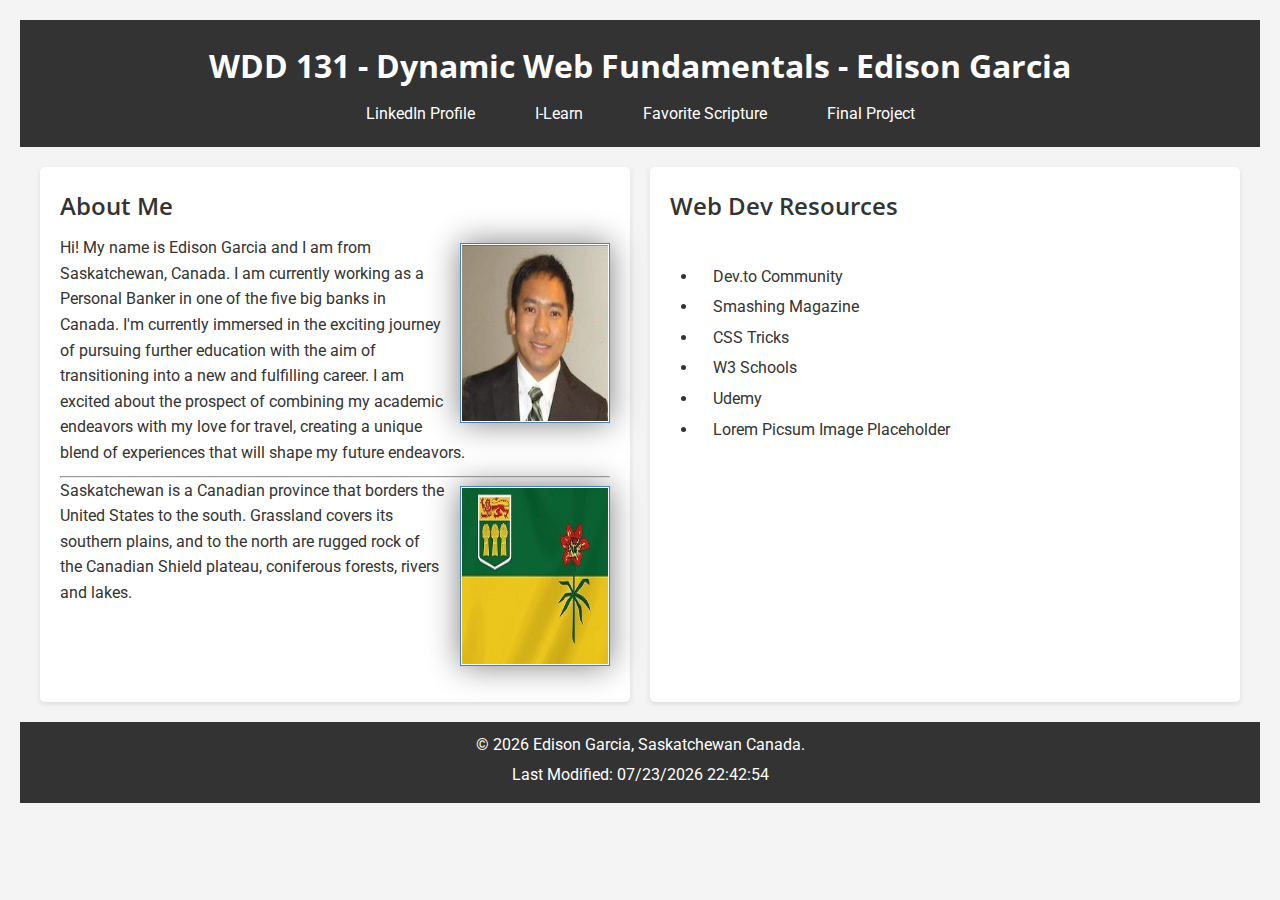
<file: index.html>
<!DOCTYPE html>
<html lang="en">

<head>
    <meta charset="UTF-8">
    <meta name="viewport" content="width=device-width, initial-scale=1.0">
    <title>WDD 131 - Dynamic Web Fundamentals - Edison Garcia</title>
    <meta name="description"
        content="Edison Garcia, WDD 131 - Dynamic Web Fundamentals: The purpose of the page is to introduced myself and the province where I lived, and also to show how creative I am on making a website.">
    <meta name="author" content="Edison Garcia" />
    <link rel="preconnect" href="https://fonts.googleapis.com">
    <link rel="preconnect" href="https://fonts.gstatic.com" crossorigin>
    <link href="https://fonts.googleapis.com/css2?family=Roboto:wght@400;700&family=Open+Sans:wght@400;600&display=swap"
        rel="stylesheet">
    <link rel="stylesheet" href="styles/base.css">
    <link rel="stylesheet"
        href="https://fonts.googleapis.com/css2?family=Roboto:wght@400;700&family=Open+Sans:wght@400;600&display=swap">
    <script src="scripts/getdates.js" defer></script>
</head>

<body>
    <header>
        <h1>WDD 131 - Dynamic Web Fundamentals - Edison Garcia</h1>
        <nav>
            <ul>
                <li><a href="https://www.linkedin.com/in/edison-garcia-b80703" target="_blank">LinkedIn Profile</a></li>
                <li><a href="https://byui.instructure.com/" target="_blank">I-Learn</a></li>
                <li><a href="https://www.churchofjesuschrist.org/study/scriptures/bofm/1-ne/3?lang=eng&id=p7#p7"
                        target="_blank">Favorite Scripture</a></li>
                <li><a href="#" target="_blank">Final Project</a></li>
            </ul>
        </nav>
    </header>
    <main>
        <section class="card">
            <h2>About Me</h2>
            <img src="images/profile.jpg" alt="HTML Example Image">
            <p>Hi! My name is Edison Garcia and I am from Saskatchewan, Canada. I am currently working as a Personal Banker in one of the
            five big banks in Canada. I'm currently immersed in the exciting journey of pursuing further education with the aim of
            transitioning into a new and fulfilling career. I am excited about the prospect of combining my academic
            endeavors with my love for travel, creating a unique blend of experiences that will shape my future endeavors.</p>
            <hr>
            <img src="images/canada.jpg" alt="HTML Example Image">
            <p> Saskatchewan is a Canadian province that borders the United States to the south. Grassland covers its southern
                plains, and to the north are rugged rock of the Canadian Shield plateau, coniferous forests, rivers and lakes.</p>
        </section>
        <section class="card">
            <h2>Web Dev Resources</h2>
            <ul>
                <li><a href="https://dev.to" target="_blank">Dev.to Community</a></li>
                <li><a href="https://www.smashingmagazine.com" target="_blank">Smashing Magazine</a></li>
                <li><a href="https://css-tricks.com" target="_blank">CSS Tricks</a></li>
                <li><a href="https://www.w3schools.com" target="_blank">W3 Schools</a></li>
                <li><a href="https://www.udemy.com" target="_blank">Udemy</a></li>
                <li><a href="https://picsum.photos" target="_blank">Lorem Picsum Image Placeholder</a></li>
            </ul>
        </section>
    </main>
    <footer>
        <p>&copy; <span id="currentyear"></span> Edison Garcia, Saskatchewan Canada.</p>
        <p id="lastModified"></p>
    </footer>
    <script>
        document.getElementById('currentyear').textContent = new Date().getFullYear();
        document.getElementById('lastModified').textContent = 'Last Modified: ' + document.lastModified;
    </script>
</body>

</html>
</file>
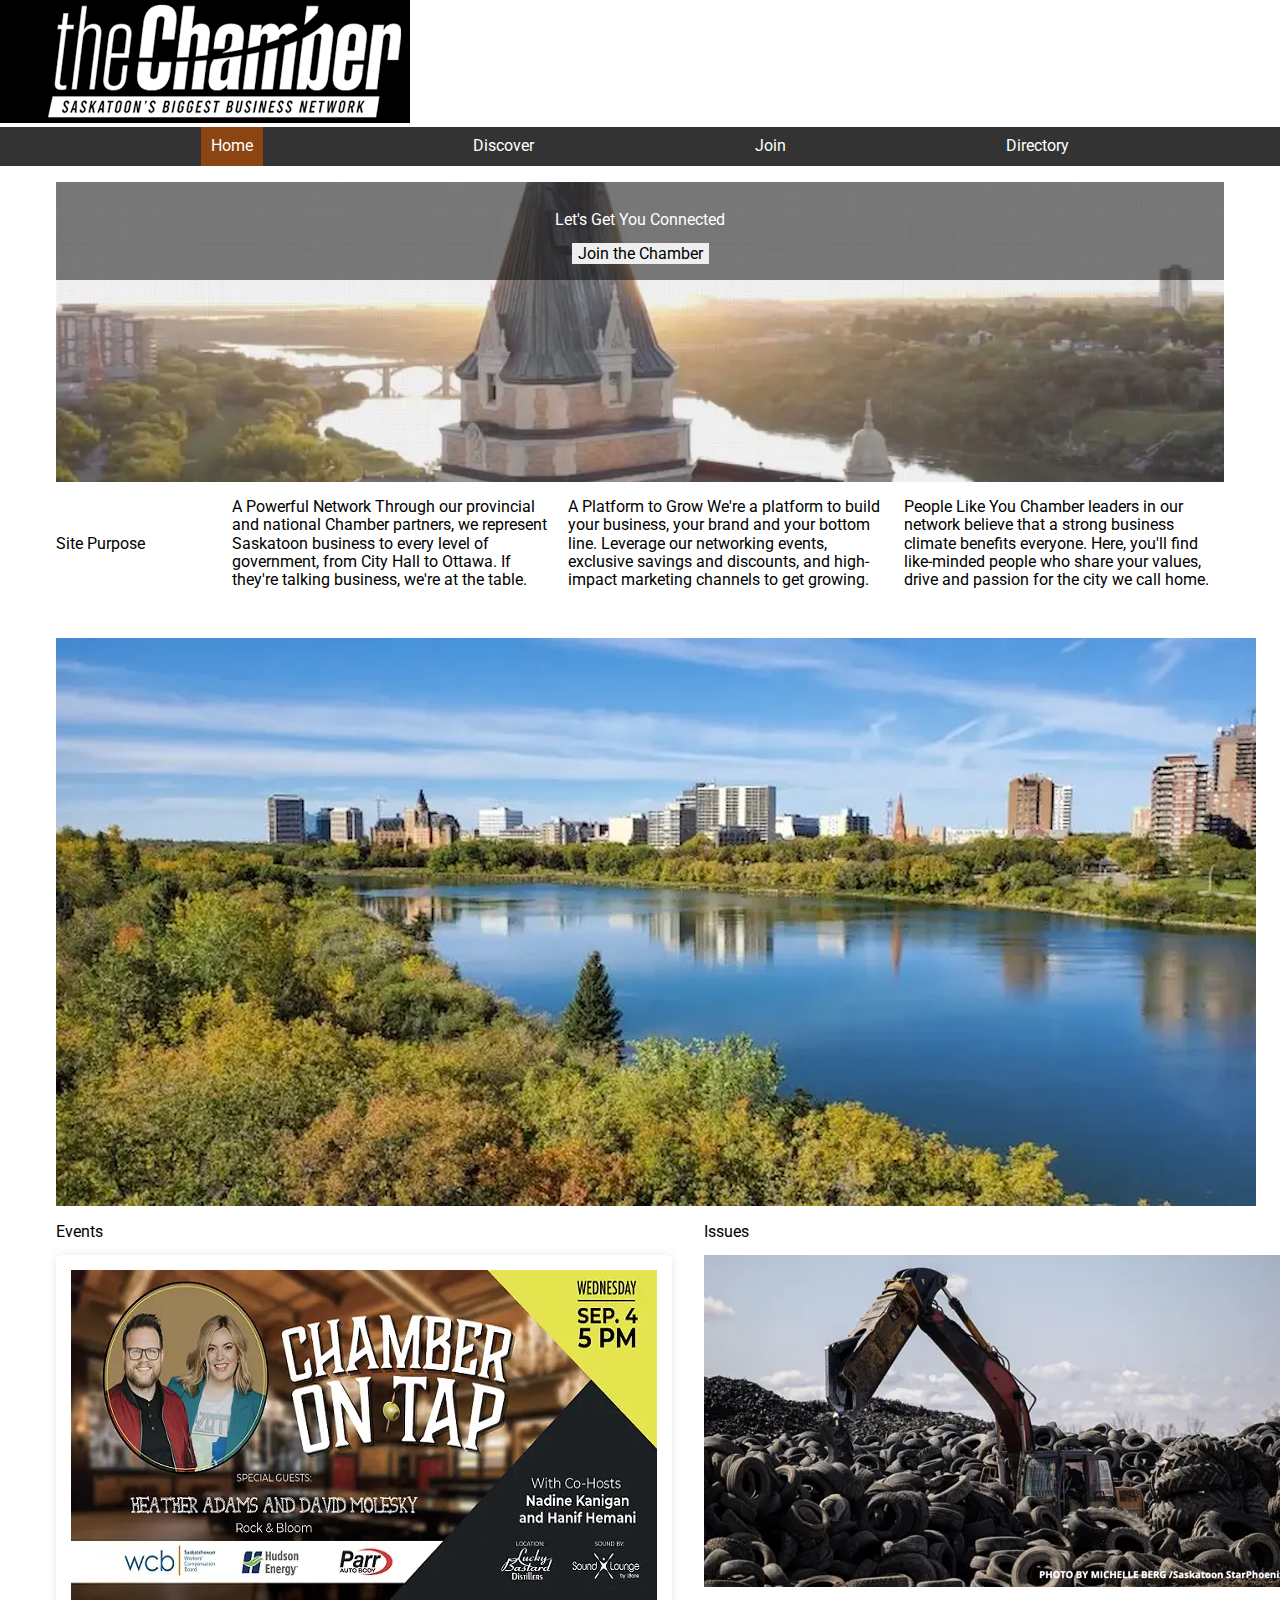
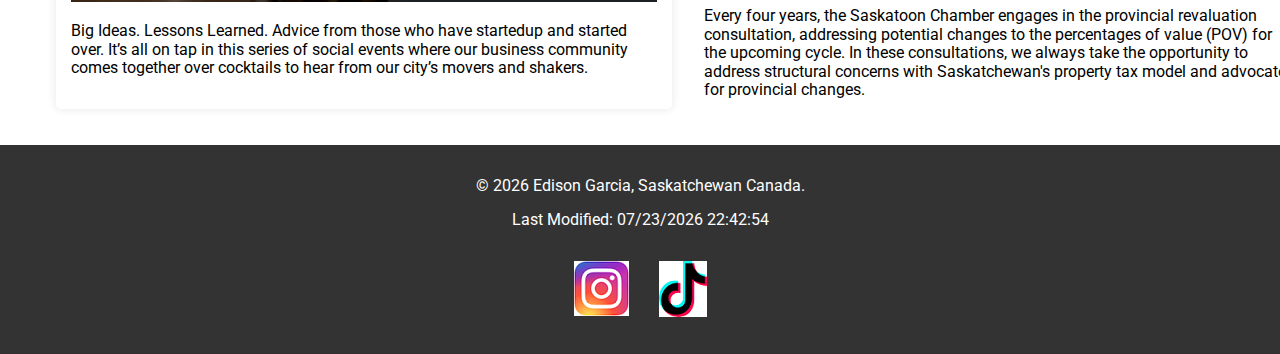
<file: chamber/index.html>
<!DOCTYPE html>
<html lang="en">

<head>
    <meta charset="UTF-8">
    <meta name="viewport" content="width=device-width, initial-scale=1.0">
    <title>Chamber of Commerce</title>
    <meta name="description"
        content="Welcome to the Chamber of Commerce website. Join us to support and grow our local businesses.">
    <meta name="author" content="Edison Garcia">
    <link rel="icon" href="images/logo.png">
    <link rel="stylesheet" href="https://fonts.googleapis.com/css2?family=Roboto:wght@400;700&display=swap">
    <link rel="stylesheet" href="styles/large.css" media="(min-width: 769px)">
    <link rel="stylesheet" href="styles/base.css" >
    <link rel="stylesheet" href="styles/normalize.css">
    <meta property="og:title" content="Chamber of Commerce">
    <meta property="og:type" content="website">
    <meta property="og:image" content="https://github.com/chemcarl08/wdd230/blob/main/images/profile.jpg">
    <meta property="og:url" content="https://your-chamber-site.com">
    <script src="scripts/index.js" defer></script>
</head>
<body>
        <header>
            <img src="images/logo.png" alt="Logo">
            <nav>
                <button id="menuToggle" class="menu-toggle" aria-label="Toggle menu">≡</button>
                <ul id="menuLinks" class="menu-links">
                    <li><a href="#" class="active">Home</a></li>
                    <li><a href="discover.html">Discover</a></li>
                    <li><a href="join.html">Join</a></li>
                    <li><a href="directory.html">Directory</a></li>
                </ul>
            </nav>
        </header>


    <main>
        <section id="hero"
            style="background: url('images/main.webp') no-repeat center center/cover; height: 300px;">
            <div class="hero-content">
                <h2>Let's Get You Connected</h2>
                <button>Join the Chamber</button>
            </div>
        </section>
        <section id="site-purpose">
            <h2>Site Purpose</h2>
            <p>A Powerful Network
            Through our provincial and national Chamber partners, we represent Saskatoon business to every level of government, from
            City Hall to Ottawa. If they're talking business, we're at the table.</p>
            <p>A Platform to Grow
            We're a platform to build your business, your brand and your bottom line. Leverage our networking events, exclusive
            savings and discounts, and high-impact marketing channels to get growing.</p>
            <p>People Like You
            Chamber leaders in our network believe that a strong business climate benefits everyone. Here, you'll find like-minded
            people who share your values, drive and passion for the city we call home.</p>
        </section>

        <section id="featured-image">
            <img src="images/saskatoon.webp" alt="Featured Image">
        </section>

        <section id="events-issues">
            <div class="events">
                <h2>Events</h2>
                <div class="event">
                    <img src="images/events.webp" alt="Event Image">
                    <p>Big Ideas. Lessons Learned. Advice from those who have startedup and started over. It’s all on tap in this series of
                    social events where our business community comes together over cocktails to hear from our city’s movers and shakers.</p>
                </div>
            </div>
            <div class="issues">
                <h2>Issues</h2>
                <div class="issue">
                    <img src="images/issues.webp" alt="Issue Image">
                    <p>Every four years, the Saskatoon Chamber engages in the provincial revaluation consultation, addressing potential changes
                    to the percentages of value (POV) for the upcoming cycle. In these consultations, we always take the opportunity to
                    address structural concerns with Saskatchewan's property tax model and advocate for provincial changes.</p>
                </div>
            </div>
        </section>
    </main>

<footer>
    <p>&copy; <span id="currentyear"></span> Edison Garcia, Saskatchewan Canada.</p>
    <p id="lastModified"></p>
    <nav>
        <a href="https://instagram.com">
            <img src="images/instagram.png" alt="Instagram">
        </a>
        <a href="https://tiktok.com">
            <img src="images/tiktok.png" alt="Tiktok">
        </a>
    </nav>
</footer>
</body>

</html>
</file>
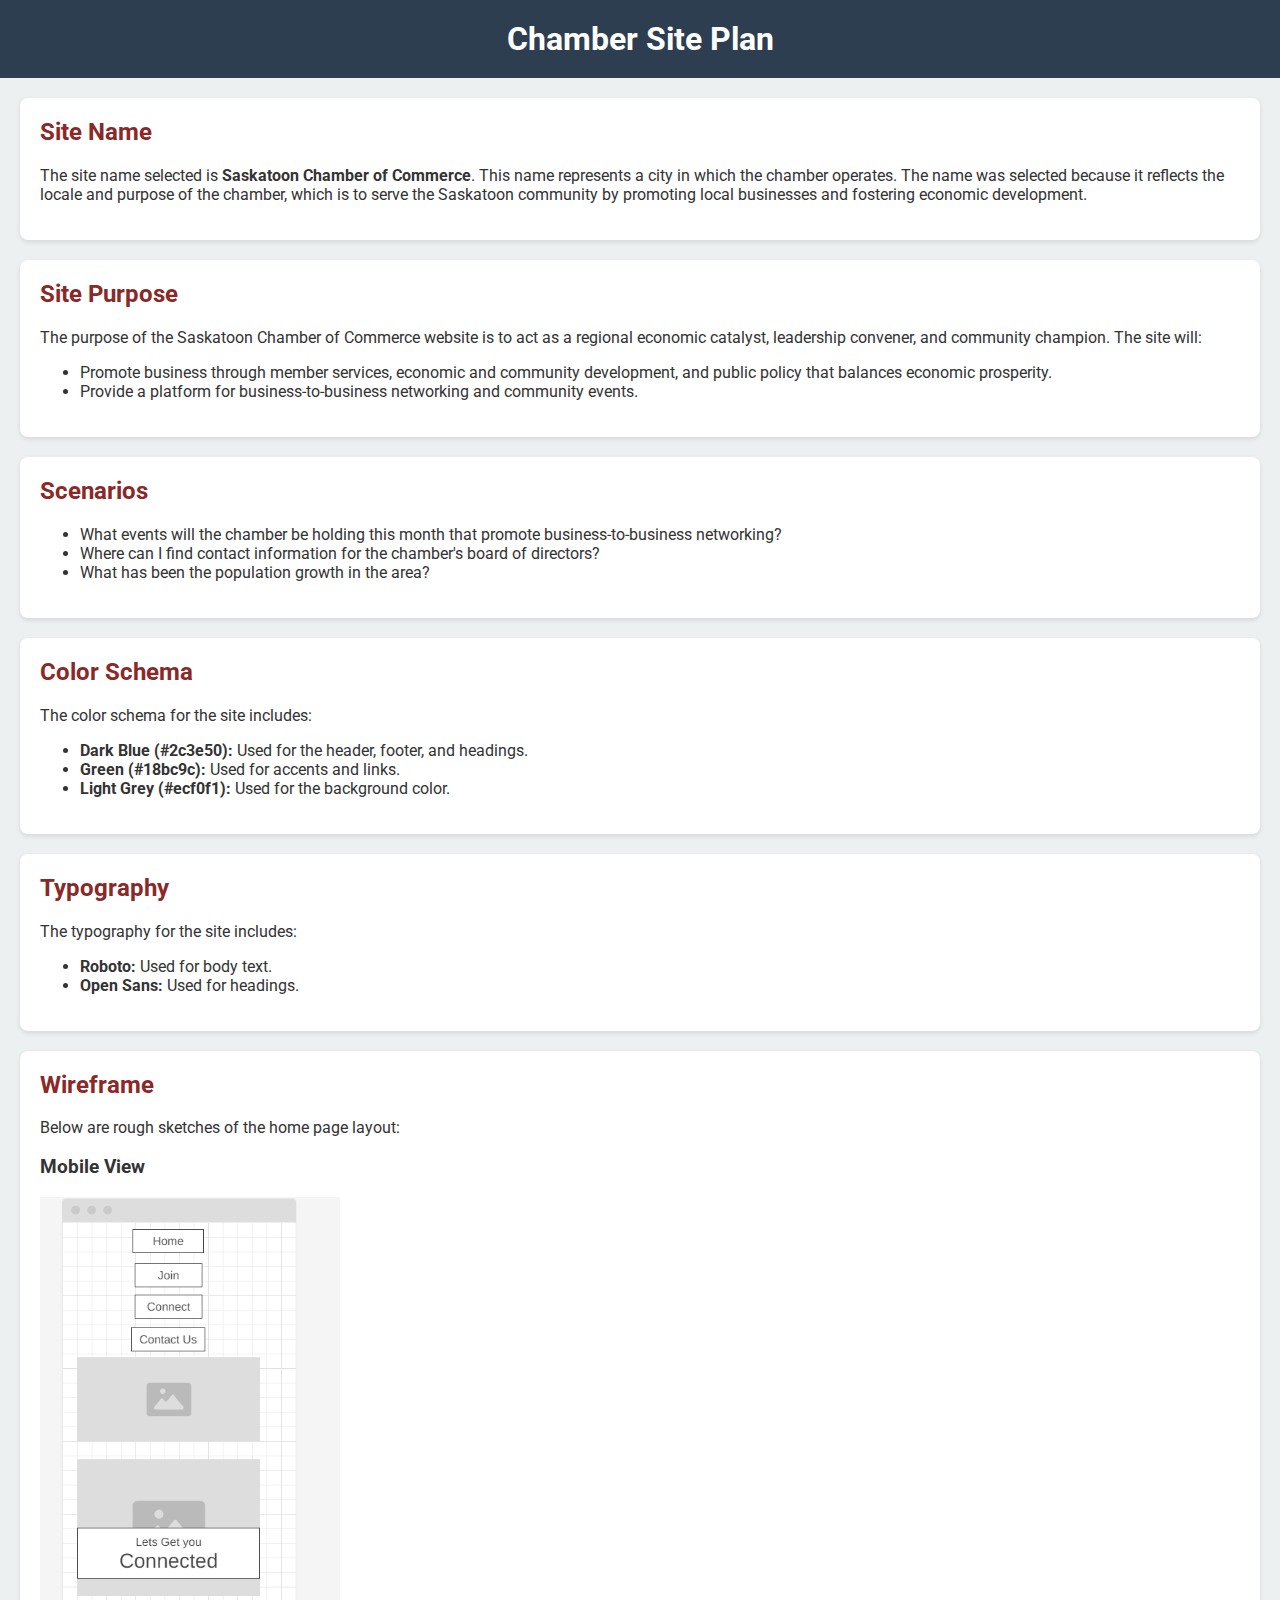
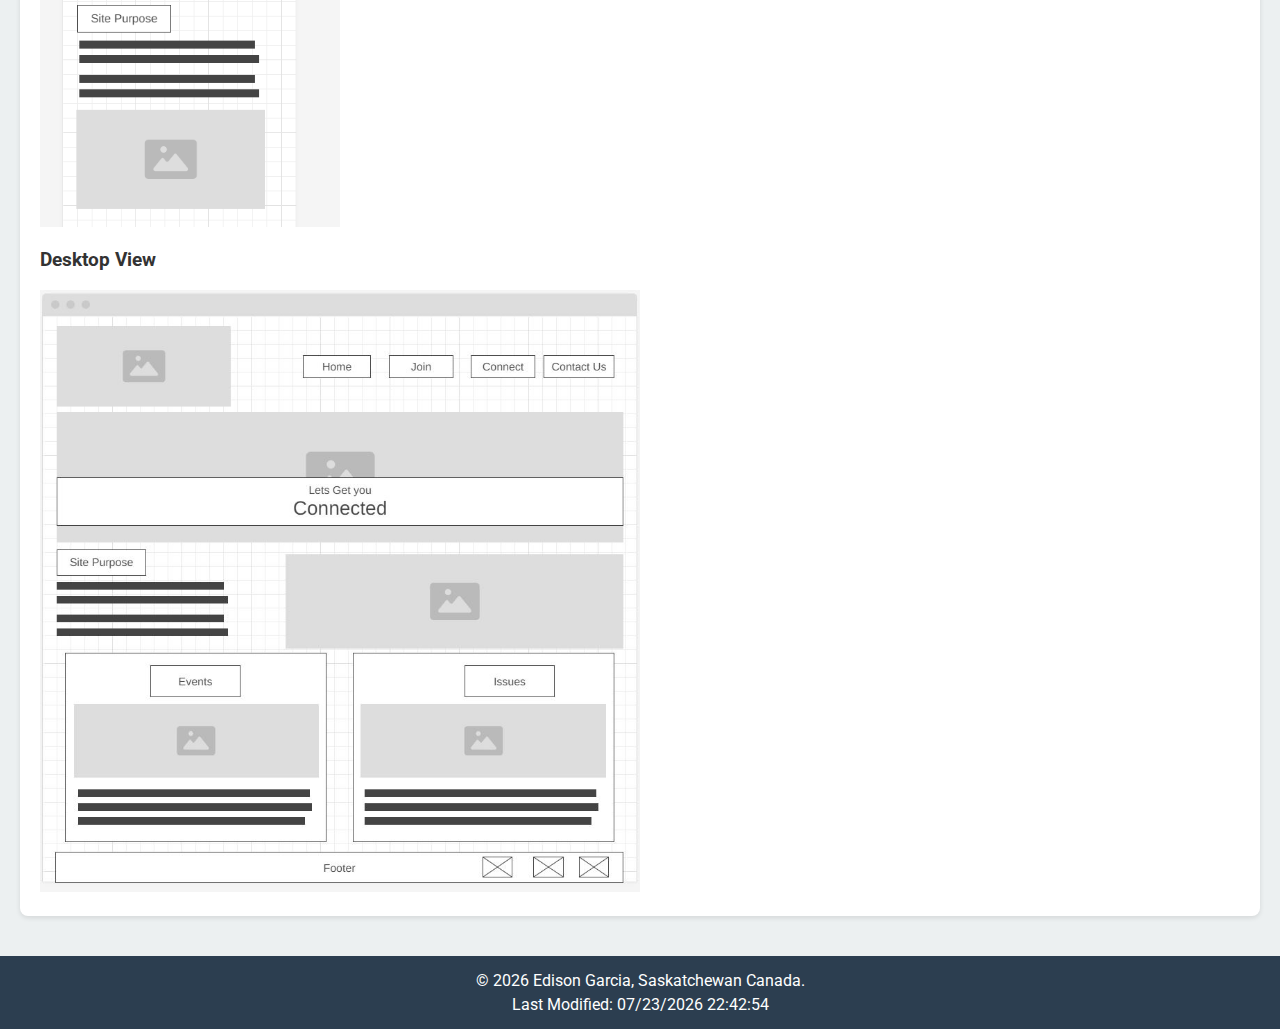
<file: chamber-site-plan.html>
<!DOCTYPE html>
<html lang="en">

<head>
    <meta charset="UTF-8">
    <meta name="viewport" content="width=device-width, initial-scale=1.0">
    <title>Saskatoon Chamber of Commerce Site Plan</title>
    <meta name="description"
        content="Welcome to Saskatoon Chamber of Commerce. The purpose of this page is to show the Chamber Site Plan.">
    <meta name="author" content="Edison Garcia">
    <link rel="stylesheet" href="styles/styles.css">
</head>

<body>
    <header>
        <h1>Chamber Site Plan</h1>
    </header>
    <main>
        <section>
            <h2>Site Name</h2>
            <p>
                The site name selected is <strong>Saskatoon Chamber of Commerce</strong>. This name represents a city in
                which the chamber operates. The name was selected because it reflects the locale and purpose of the
                chamber, which is to serve the Saskatoon community by promoting local businesses and fostering economic
                development.
            </p>
        </section>

        <section>
            <h2>Site Purpose</h2>
            <p>
                The purpose of the Saskatoon Chamber of Commerce website is to act as a regional economic catalyst,
                leadership convener, and community champion. The site will:
            </p>
            <ul>
                <li>Promote business through member services, economic and community development, and public policy that
                    balances economic prosperity.</li>
                <li>Provide a platform for business-to-business networking and community events.</li>
            </ul>
        </section>

        <section>
            <h2>Scenarios</h2>
            <ul>
                <li>What events will the chamber be holding this month that promote business-to-business networking?
                </li>
                <li>Where can I find contact information for the chamber's board of directors?</li>
                <li>What has been the population growth in the area?</li>
            </ul>
        </section>

        <section>
            <h2>Color Schema</h2>
            <p>The color schema for the site includes:</p>
            <ul>
                <li><strong>Dark Blue (#2c3e50):</strong> Used for the header, footer, and headings.</li>
                <li><strong>Green (#18bc9c):</strong> Used for accents and links.</li>
                <li><strong>Light Grey (#ecf0f1):</strong> Used for the background color.</li>
            </ul>
        </section>

        <section>
            <h2>Typography</h2>
            <p>The typography for the site includes:</p>
            <ul>
                <li><strong>Roboto:</strong> Used for body text.</li>
                <li><strong>Open Sans:</strong> Used for headings.</li>
            </ul>
        </section>

        <section>
            <h2>Wireframe</h2>
            <p>Below are rough sketches of the home page layout:</p>
            <h3>Mobile View</h3>
        <img src="images/wireframe-mobile.png" alt="Mobile wireframe sketch" style="width:100%; max-width:300px;">
        <h3>Desktop View</h3>
        <img src="images/wireframe.png" alt="Desktop wireframe sketch" style="width:100%; max-width:600px;">
        </section>
    </main>
    <footer>
        <p>&copy; <span id="currentyear"></span> Edison Garcia, Saskatchewan Canada.</p>
        <p id="lastModified"></p>
    </footer>
    <script>
        document.getElementById('currentyear').textContent = new Date().getFullYear();
        document.getElementById('lastModified').textContent = 'Last Modified: ' + document.lastModified;
    </script>
</body>

</html>
</file>
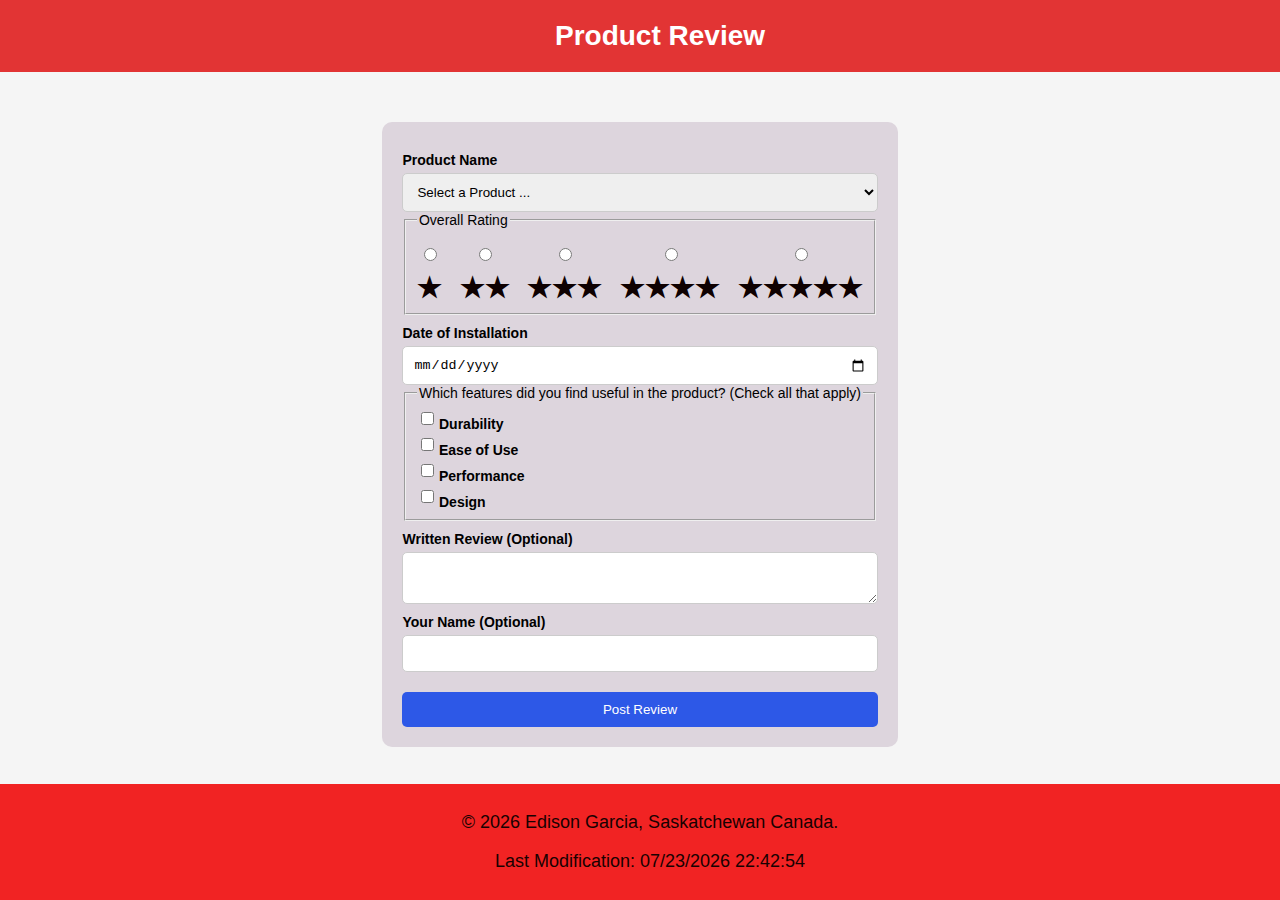
<file: form.html>
<!DOCTYPE html>
<html lang="en">

<head>
    <meta charset="UTF-8">
    <meta name="viewport" content="width=device-width, initial-scale=1.0">
    <title>Product Review Form</title>
    <meta name="description"
        content="Edison Garcia, WDD 131 - Dynamic Web Fundamentals: The purpose of the page is to create a product review form page using good form design given specific field requirements and submission confirmation with a counter.">
    <meta name="author" content="Edison Garcia" />
    <link rel="preconnect" href="https://fonts.googleapis.com">
    <link rel="preconnect" href="https://fonts.gstatic.com" crossorigin>
    <link href="https://fonts.googleapis.com/css2?family=Roboto:wght@400;700&display=swap" rel="stylesheet">
    <link rel="stylesheet" href="styles/place.css">
    <link rel="stylesheet" href="styles/place_mobile.css">
    <link rel="stylesheet" href="styles/form.css">
    <script src="scripts/form.js" defer></script>
</head>

<body>
    <header>
        <h1>Product Review</h1>
    </header>

    <main>
        <form id="reviewForm" method="get" action="review.html">
            <label for="productName">Product Name</label>
            <select id="productName" name="productName" required>
                <option value="" disabled selected>Select a Product ...</option>
            </select>

            <fieldset>
                <legend>Overall Rating</legend>
                <div class="rating">
                <div class="star-container">
                    <input type="radio" id="star1" name="rating" value="1" required>
                    <label for="star1" class="star">★</label>
                </div>
                <div class="star-container">
                    <input type="radio" id="star2" name="rating" value="2">
                    <label for="star2" class="star">★★</label>
                </div>
                <div class="star-container">
                    <input type="radio" id="star3" name="rating" value="3">
                    <label for="star3" class="star">★★★</label>
                </div>
                <div class="star-container">
                    <input type="radio" id="star4" name="rating" value="4">
                    <label for="star4" class="star">★★★★</label>
                </div>
                <div class="star-container">
                    <input type="radio" id="star5" name="rating" value="5">
                    <label for="star5" class="star">★★★★★</label>
                </div>
            </div>
            </fieldset>

            <label for="installationDate">Date of Installation</label>
            <input type="date" id="installationDate" name="installationDate" required>

            <fieldset>
            <legend>Which features did you find useful in the product? (Check all that apply)</legend>
            <div class="features">
                <div>
                    <input type="checkbox" id="durability" name="features" value="Durability">
                    <label for="durability">Durability</label>
                </div>
                <div>
                    <input type="checkbox" id="easeOfUse" name="features" value="Ease of Use">
                    <label for="easeOfUse">Ease of Use</label>
                </div>
                <div>
                    <input type="checkbox" id="performance" name="features" value="Performance">
                    <label for="performance">Performance</label>
                </div>
                <div>
                    <input type="checkbox" id="design" name="features" value="Design">
                    <label for="design">Design</label>
                </div>
            </div>
            </fieldset>

            <label for="review">Written Review (Optional)</label>
            <textarea id="review" name="review"></textarea>

            <label for="userName">Your Name (Optional)</label>
            <input type="text" id="userName" name="userName">

            <input type="submit" value="Post Review">
        </form>
    </main>

    <footer>
        <p>&copy; <span id="currentyear"></span> Edison Garcia, Saskatchewan Canada.</p>
        <p id="lastModified"></p>
    </footer>
</body>

</html>
</file>
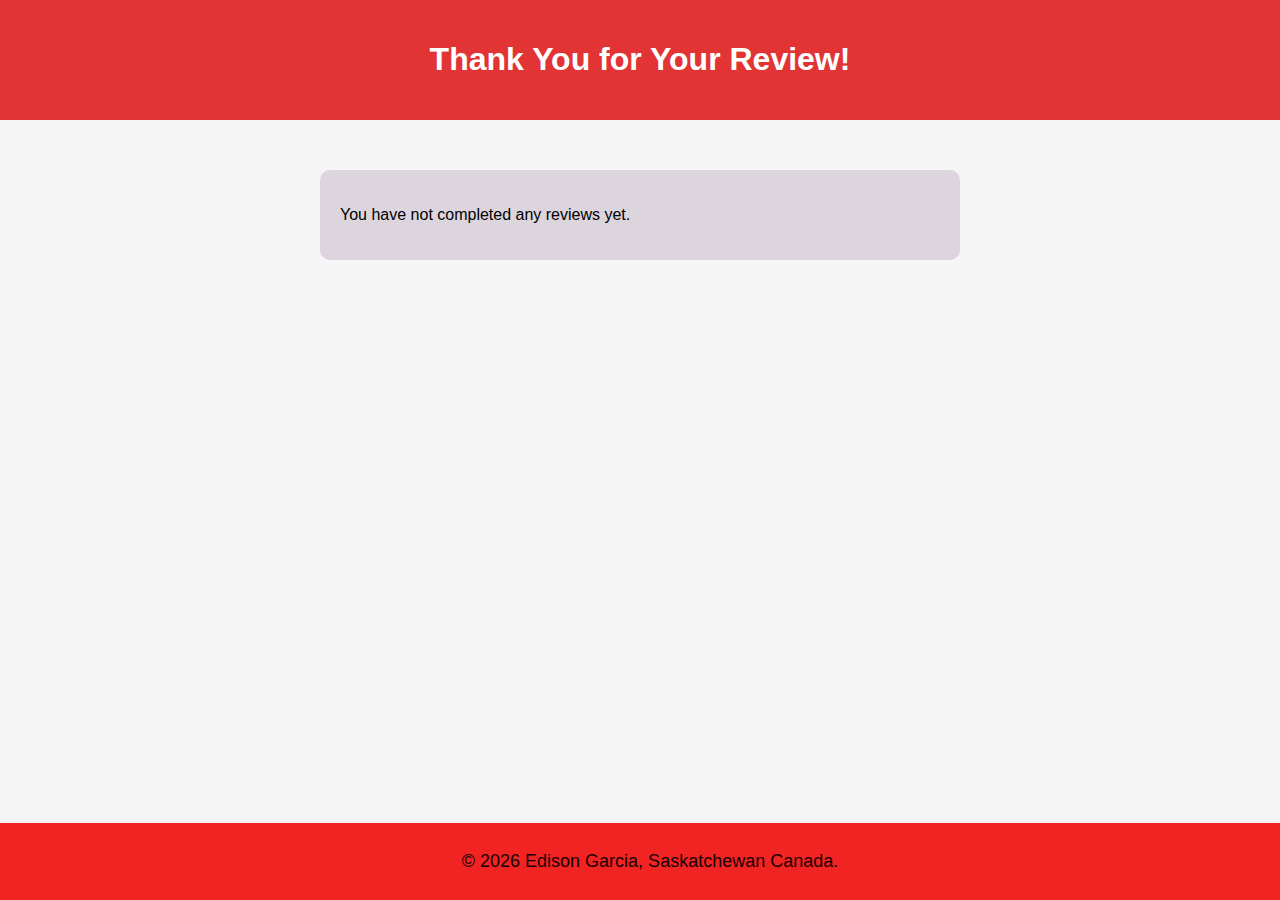
<file: review.html>
<!DOCTYPE html>
<html lang="en">

<head>
    <meta charset="UTF-8">
    <meta name="viewport" content="width=device-width, initial-scale=1.0">
    <title>Review Summary</title>
    <link rel="stylesheet" href="styles/form.css">
    <script>
        document.addEventListener('DOMContentLoaded', function () {
            const reviewCount = localStorage.getItem('reviewCount') || 0;

            const reviewMessage = reviewCount > 0
                ? "You have successfully completed a review. Thank you for your feedback!"
                : "You have not completed any reviews yet.";

            document.getElementById('reviewMessage').textContent = reviewMessage;
        });
    </script>
</head>

<body>
    <header>
        <h1>Thank You for Your Review!</h1>
    </header>

    <main>
        <p id="reviewMessage"></p>
    </main>

    <footer>
        <p>&copy; <span id="currentyear"></span> Edison Garcia, Saskatchewan Canada.</p>
        <script>
            document.addEventListener('DOMContentLoaded', function () {
                document.getElementById("currentyear").textContent = new Date().getFullYear();
            });
        </script>
    </footer>
</body>

</html>
</file>
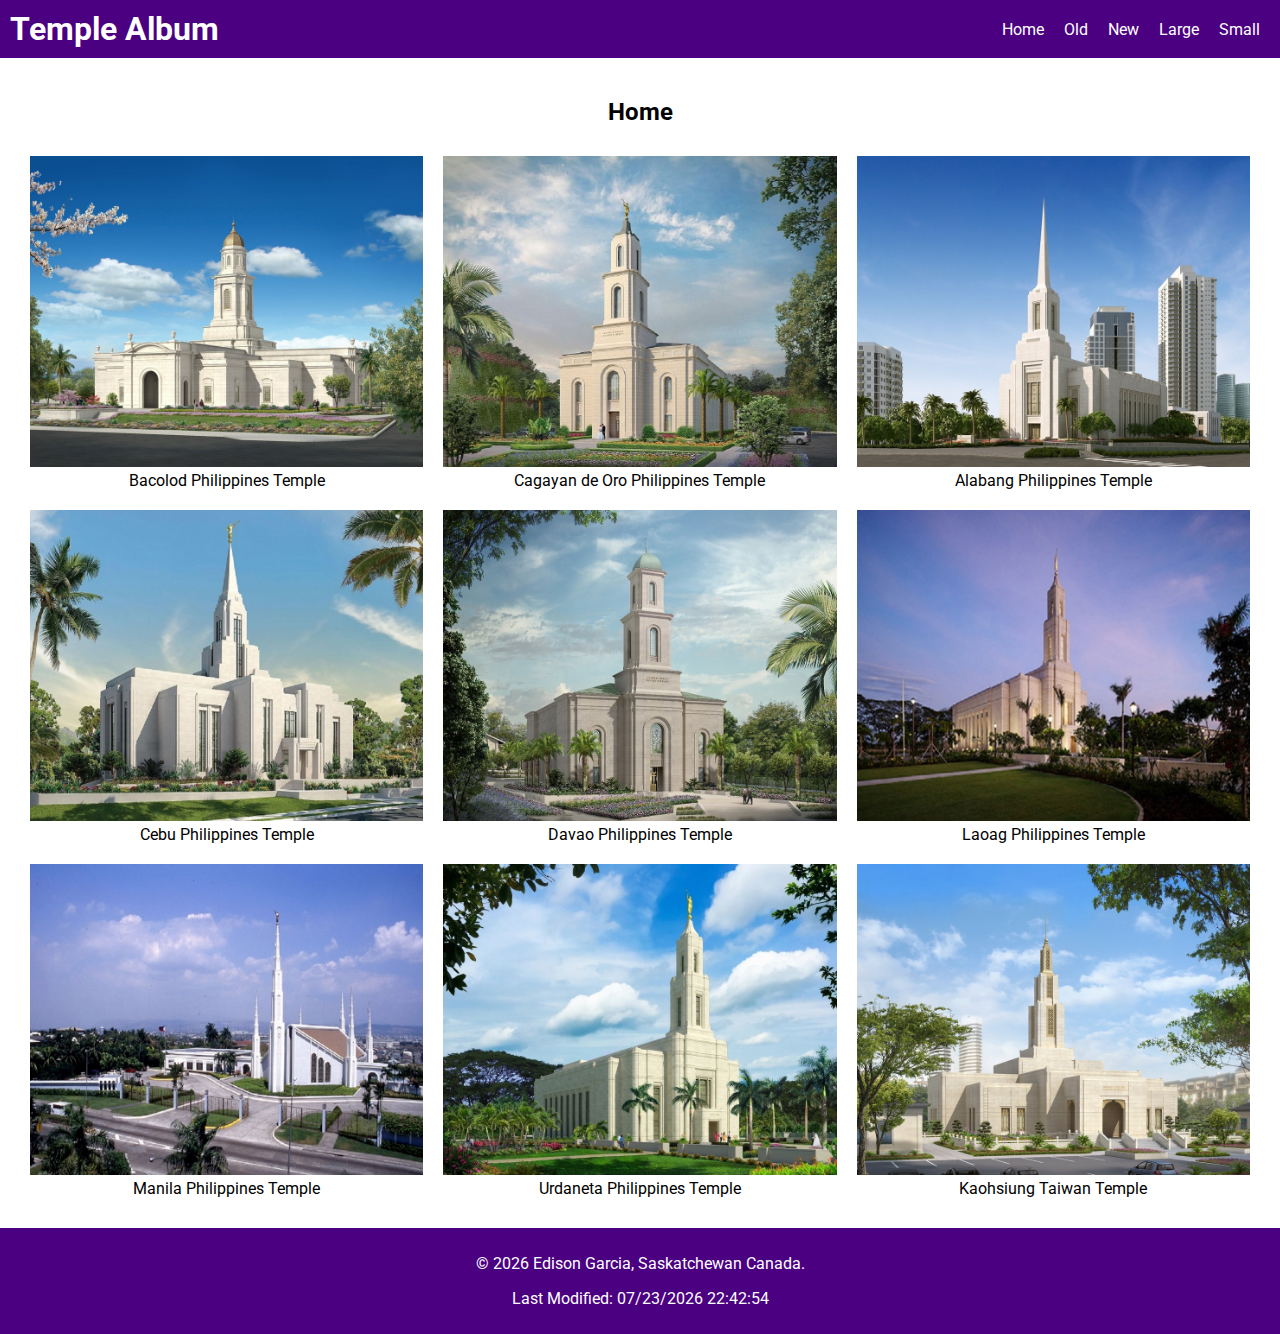
<file: temples.html>
<!DOCTYPE html>
<html lang="en">

<head>
    <meta charset="UTF-8">
    <meta name="viewport" content="width=device-width, initial-scale=1.0">
    <title>Temple Album</title>
    <meta name="description"
        content="Edison Garcia, WDD 131 - Dynamic Web Fundamentals: The purpose of the page is to show the different temples in the Philippines including one from Taiwan.">
    <meta name="author" content="Edison Garcia" />
    <link rel="stylesheet" href="https://fonts.googleapis.com/css2?family=Roboto:wght@400;700&display=swap">
    <link rel="stylesheet" href="styles/temples.css">
    <link rel="stylesheet" href="styles/temples-large.css" media="(min-width: 768px)">
    <script src="scripts/temples.js" defer></script>
</head>

<body>
    <header>
        <h1>Temple Album</h1>
        <nav>
            <button id="menuToggle" class="menu-toggle" aria-label="Toggle menu">≡</button>
            <ul id="menuLinks" class="menu-links">
                <li><a href="index.html">Home</a></li>
                <li><a href="old.html">Old</a></li>
                <li><a href="new.html">New</a></li>
                <li><a href="large.html">Large</a></li>
                <li><a href="small.html">Small</a></li>
            </ul>
        </nav>
    </header>
    <main>
        <h2>Home</h2>
        <figure>
            <img src="images/bacolod-philippines-temple.jpg" alt="Bacolod Philippines Temple">
            <figcaption>Bacolod Philippines Temple</figcaption>
        </figure>
        <figure>
            <img src="images/cagayan-de-oro-philippines-temple.jpg" alt="Cagayan de Oro Philippines Temple">
            <figcaption>Cagayan de Oro Philippines Temple</figcaption>
        </figure>
        <figure>
            <img src="images/alabang-philippines-temple.jpg" alt="Alabang Philippines Temple">
            <figcaption>Alabang Philippines Temple</figcaption>
        </figure>
        <figure>
            <img src="images/cebu-philippines-temple.jpg" alt="Cebu Philippines Temple">
            <figcaption>Cebu Philippines Temple</figcaption>
        </figure>
        <figure>
            <img src="images/davao-philippines-temple.jpg" alt="Davao Philippines Temple">
            <figcaption>Davao Philippines Temple</figcaption>
        </figure>
        <figure>
            <img src="images/laoag-philippines-temple-45874.jpg" alt="Laoag Philippines Temple">
            <figcaption>Laoag Philippines Temple</figcaption>
        </figure>
        <figure>
            <img src="images/manila-philippines-temple.jpg" alt="Manila Philippines Temple">
            <figcaption>Manila Philippines Temple</figcaption>
        </figure>
        <figure>
            <img src="images/urdaneta-philippines-temple.jpeg" alt="Urdaneta Philippines Temple">
            <figcaption>Urdaneta Philippines Temple</figcaption>
        </figure>
        <figure>
            <img src="images/kaohsiung-taiwan-temple.jpg" alt="Kaohsiung Taiwan Temple">
            <figcaption>Kaohsiung Taiwan Temple</figcaption>
        </figure>
    </main>
    <footer>
        <p>&copy; <span id="currentyear"></span> Edison Garcia, Saskatchewan Canada.</p>
        <p id="lastModified"></p>
    </footer>
</body>

</html>
</file>
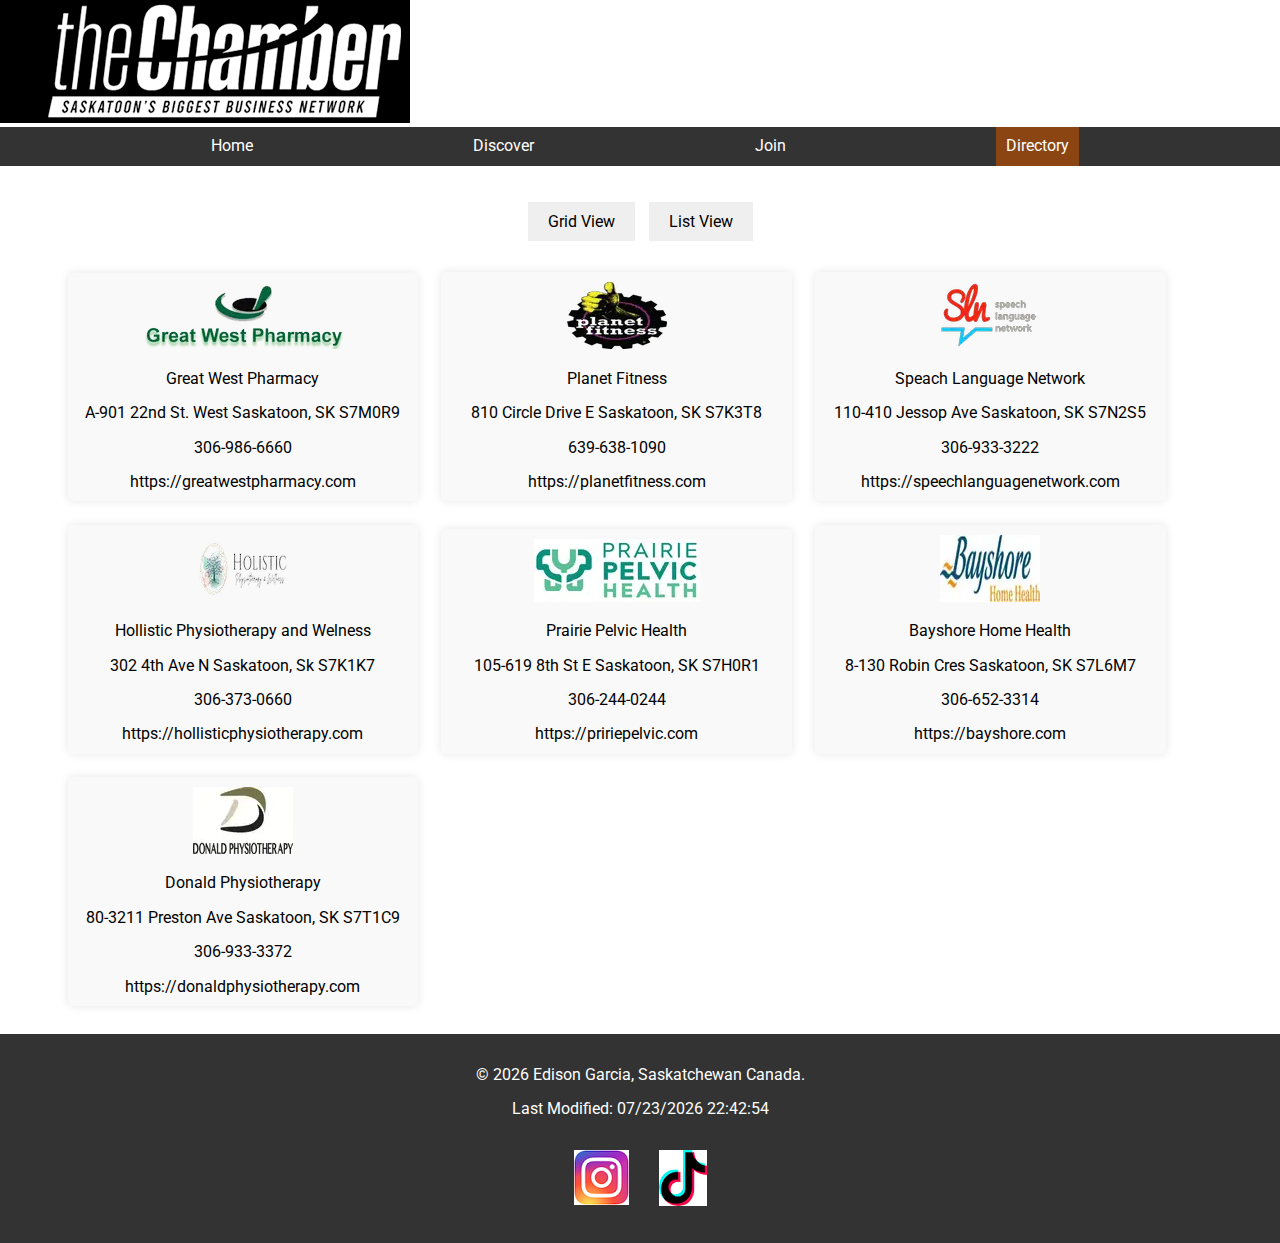
<file: chamber/directory.html>
<!DOCTYPE html>
<html lang="en">

<head>
    <meta charset="UTF-8">
    <meta name="viewport" content="width=device-width, initial-scale=1.0">
    <title>Chamber of Commerce and Directory</title>
    <meta name="description"
        content="Welcome to the Chamber of Commerce Directory website. This page will show you the directory page where you can see the members of the Chamber.">
    <meta name="author" content="Edison Garcia">
    <link rel="icon" href="images/logo.png">
    <link rel="stylesheet" href="https://fonts.googleapis.com/css2?family=Roboto:wght@400;700&display=swap">
    <link rel="stylesheet" href="styles/large.css" media="(min-width: 769px)">
    <link rel="stylesheet" href="styles/base.css">
    <link rel="stylesheet" href="styles/normalize.css">
    <meta property="og:title" content="Chamber of Commerce and Discover">
    <meta property="og:type" content="website">
    <meta property="og:image" content="https://github.com/chemcarl08/wdd230/blob/main/images/profile.jpg">
    <meta property="og:url" content="https://your-chamber-site.com">
    <script src="scripts/index.js" defer></script>
</head>

<body>
    <header>
        <img src="images/logo.png" alt="Chamber of Commerce Logo">
        <nav>
            <button id="menuToggle" class="menu-toggle" aria-label="Toggle menu">≡</button>
            <ul id="menuLinks" class="menu-links">
                <li><a href="index.html">Home</a></li>
                <li><a href="discover.html">Discover</a></li>
                <li><a href="join.html">Join</a></li>
                <li><a href="#" class="active">Directory</a></li>
            </ul>
        </nav>
    </header>

    <main>
        <h1>Member Directory</h1>
        <div id="view-toggle">
            <button id="grid-view">Grid View</button>
            <button id="list-view">List View</button>
        </div>
        <section id="directory">
        <h2>Directory Listings</h2>
        </section>
    </main>

    <footer>
        <p>&copy; <span id="currentyear"></span> Edison Garcia, Saskatchewan Canada.</p>
        <p id="lastModified"></p>
        <nav>
            <a href="https://instagram.com">
                <img src="images/instagram.png" alt="Follow us on Instagram">
            </a>
            <a href="https://tiktok.com">
                <img src="images/tiktok.png" alt="Follow us on Tiktok">
            </a>
        </nav>
    </footer>

    <script>
        document.getElementById("currentyear").textContent = new Date().getFullYear();
        document.getElementById("lastModified").textContent = "Last Modified: " + document.lastModified;
    </script>
</body>

</html>
</file>
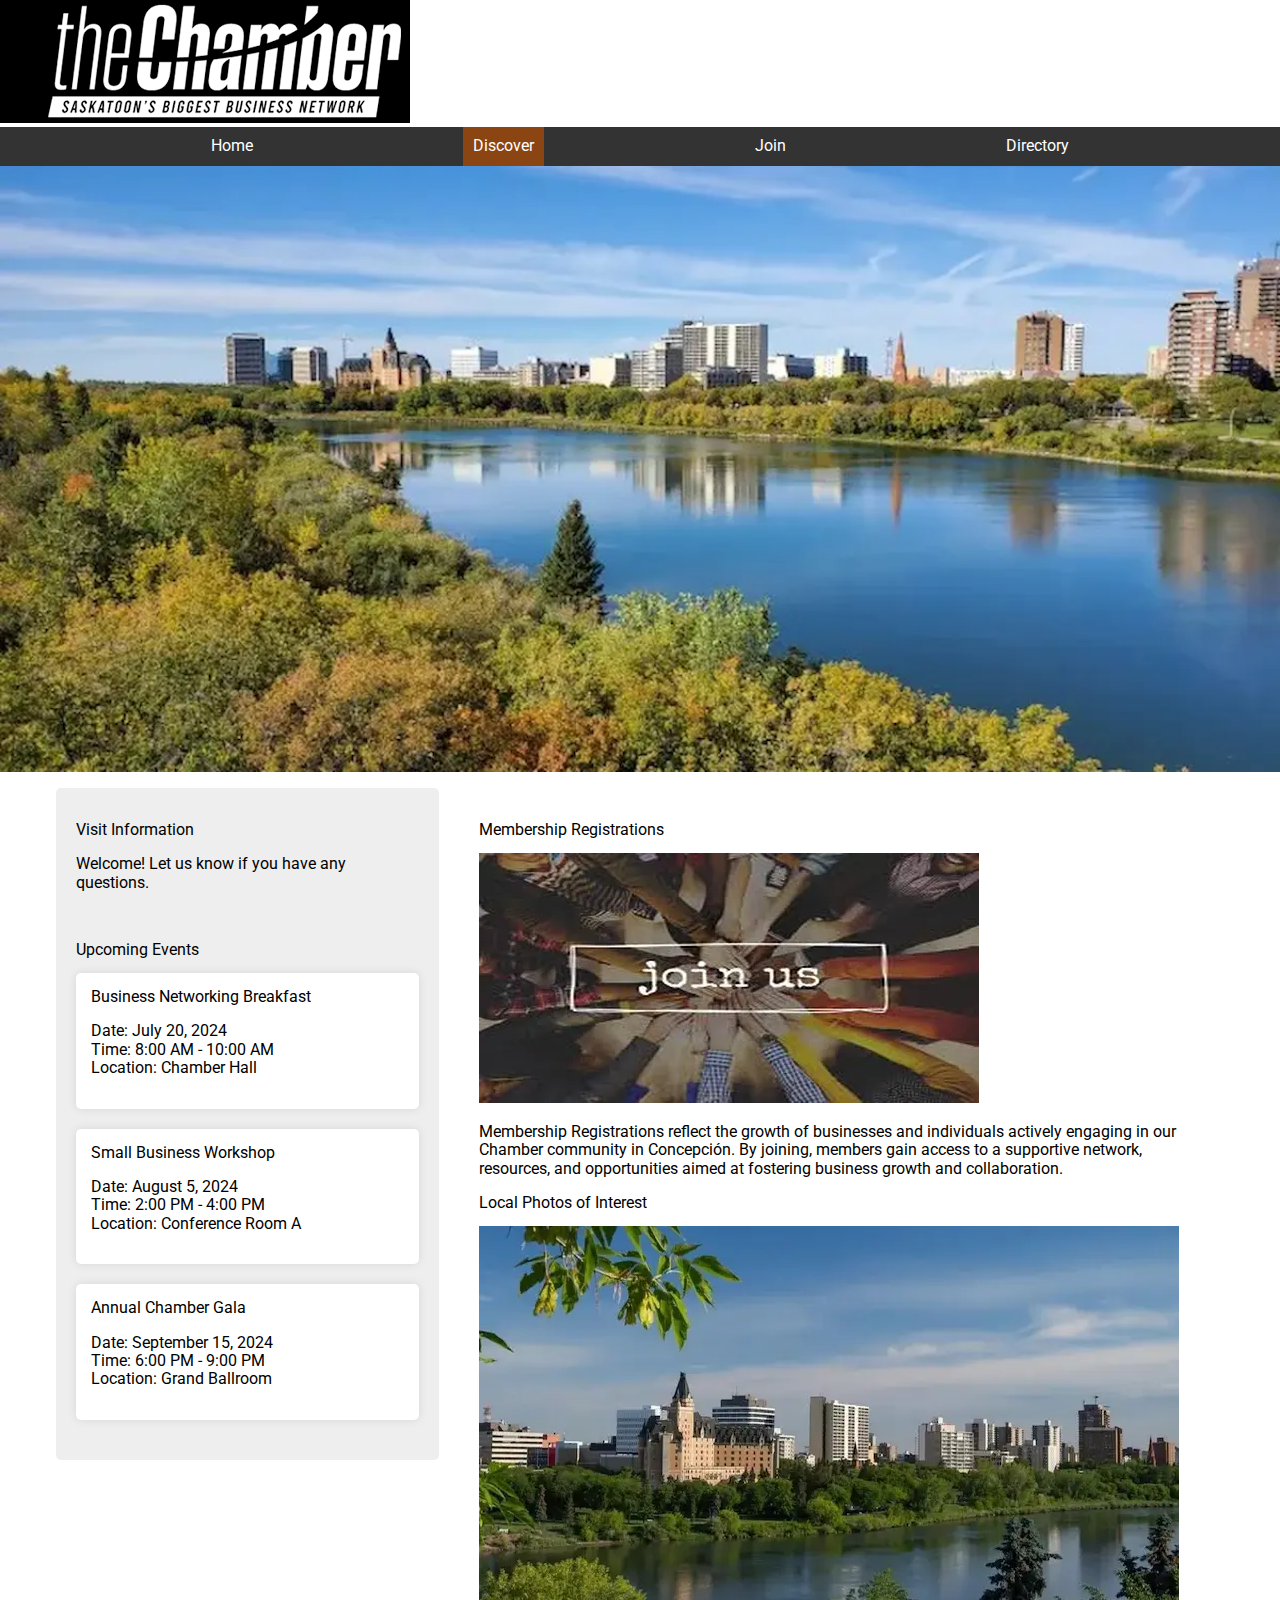
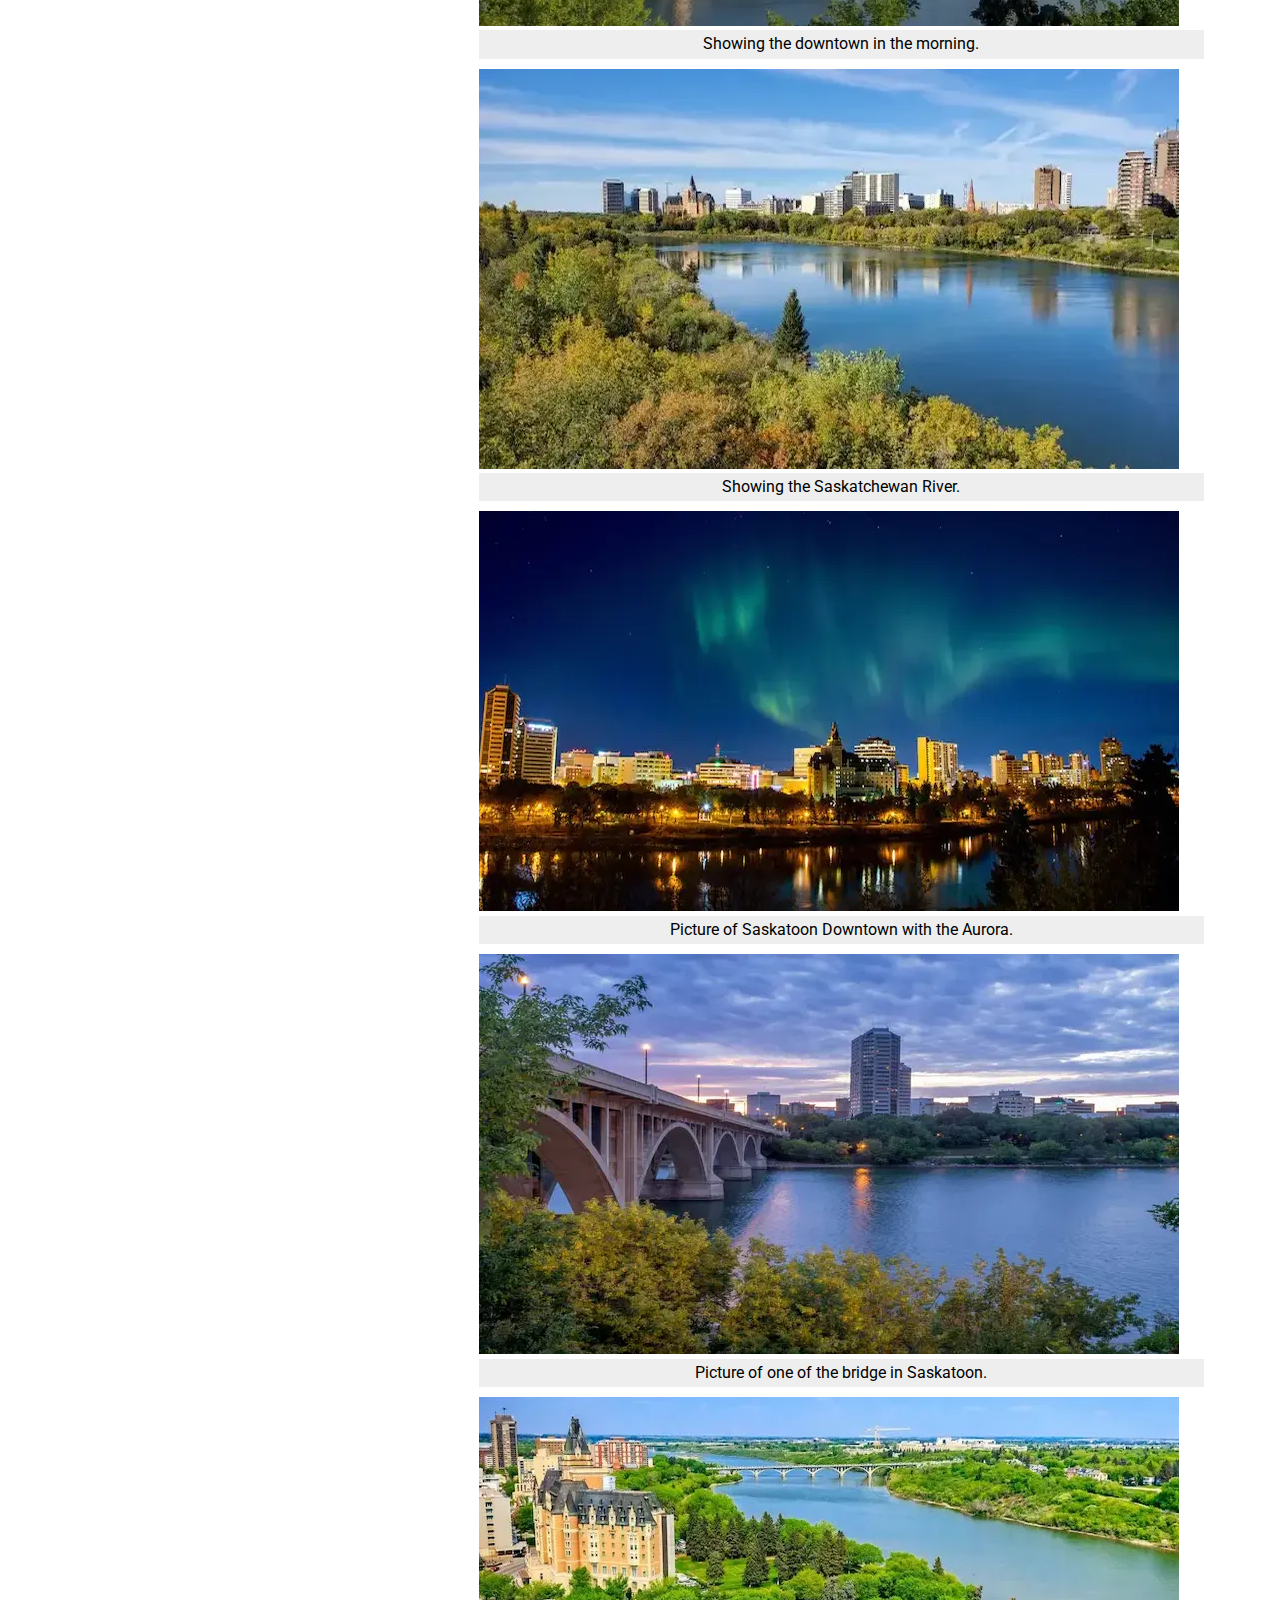
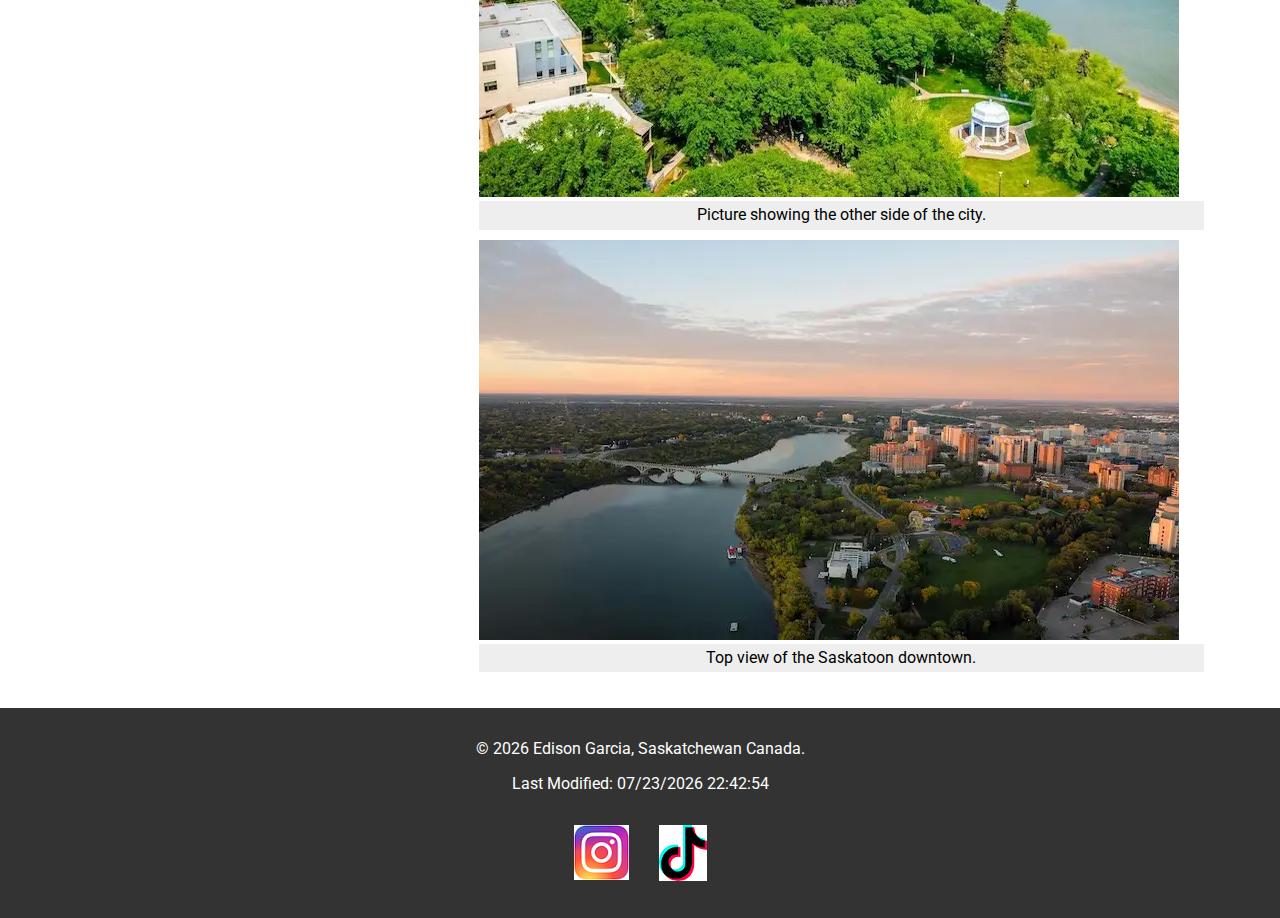
<file: chamber/discover.html>
<!DOCTYPE html>
<html lang="en">

<head>
    <meta charset="UTF-8">
    <meta name="viewport" content="width=device-width, initial-scale=1.0">
    <title>Chamber of Commerce and Discover</title>
    <meta name="description"
        content="Welcome to the Chamber of Commerce Discover website. This page will show you the discover page where you can see the dates of events.">
    <meta name="author" content="Edison Garcia">
    <link rel="icon" href="images/logo.png">
    <link rel="stylesheet" href="https://fonts.googleapis.com/css2?family=Roboto:wght@400;700&display=swap">
    <link rel="stylesheet" href="styles/large.css" media="(min-width: 769px)">
    <link rel="stylesheet" href="styles/base.css" >
    <link rel="stylesheet" href="styles/normalize.css">
    <meta property="og:title" content="Chamber of Commerce and Discover">
    <meta property="og:type" content="website">
    <meta property="og:image" content="https://github.com/chemcarl08/wdd230/blob/main/images/profile.jpg">
    <meta property="og:url" content="https://your-chamber-site.com">
    <script src="scripts/index.js" defer></script>
</head>
<body>
        <header>
            <img src="images/logo.png" alt="Logo">
            <nav>
                <button id="menuToggle" class="menu-toggle" aria-label="Toggle menu">≡</button>
                <ul id="menuLinks" class="menu-links">
                    <li><a href="index.html" >Home</a></li>
                    <li><a href="#" class="active">Discover</a></li>
                    <li><a href="join.html">Join</a></li>
                    <li><a href="directory.html">Directory</a></li>
                </ul>
            </nav>
        </header>
        <img src="images/saskatoon.webp" alt="Saskatoon" class="top-image">

<main class="discover-main">
    <h1>Discover Chamber</h1>
    <div class="sidebar">
        <section id="visit-info">
            <h2>Visit Information</h2>
            <p id="visit-message"></p>
        </section>
        <section id="sidebar-content">
            <h2>Upcoming Events</h2>
            <div class="event">
                <h3>Business Networking Breakfast</h3>
                <p>Date: July 20, 2024<br>Time: 8:00 AM - 10:00 AM<br>Location: Chamber Hall</p>
            </div>
            <div class="event">
                <h3>Small Business Workshop</h3>
                <p>Date: August 5, 2024<br>Time: 2:00 PM - 4:00 PM<br>Location: Conference Room A</p>
            </div>
            <div class="event">
                <h3>Annual Chamber Gala</h3>
                <p>Date: September 15, 2024<br>Time: 6:00 PM - 9:00 PM<br>Location: Grand Ballroom</p>
            </div>
        </section>
    </div>
    <div class="main-content">
        <h2>Membership Registrations</h2>
        <img src="images/join_us.webp" alt="Join Us" loading="lazy">
        <p>Membership Registrations reflect the growth of businesses and individuals actively engaging in our Chamber
            community in Concepción. By joining, members gain access to a supportive network, resources, and
            opportunities aimed at fostering business growth and collaboration.</p>

        <h2>Local Photos of Interest</h2>
        <div class="photo-gallery">
            <figure>
                <img src="images/photo1.webp" alt="Photo 1" loading="lazy">
                <figcaption>Showing the downtown in the morning.</figcaption>
            </figure>
            <figure>
                <img src="images/photo2.webp" alt="Photo 2" loading="lazy">
                <figcaption>Showing the Saskatchewan River.</figcaption>
            </figure>
            <figure>
                <img src="images/photo3.webp" alt="Photo 3" loading="lazy">
                <figcaption>Picture of Saskatoon Downtown with the Aurora.</figcaption>
            </figure>
            <figure>
                <img src="images/photo4.webp" alt="Photo 4" loading="lazy">
                <figcaption>Picture of one of the bridge in Saskatoon.</figcaption>
            </figure>
            <figure>
                <img src="images/photo5.webp" alt="Photo 5" loading="lazy">
                <figcaption>Picture showing the other side of the city.</figcaption>
            </figure>
            <figure>
                <img src="images/photo6.webp" alt="Photo 6" loading="lazy">
                <figcaption>Top view of the Saskatoon downtown.</figcaption>
            </figure>
        </div>
    </div>
</main>


<footer>
    <p>&copy; <span id="currentyear"></span> Edison Garcia, Saskatchewan Canada.</p>
    <p id="lastModified"></p>
    <nav>
        <a href="https://instagram.com">
            <img src="images/instagram.png" alt="Instagram">
        </a>
        <a href="https://tiktok.com">
            <img src="images/tiktok.png" alt="Tiktok">
        </a>
    </nav>
</footer>
</body>

</html>
</file>
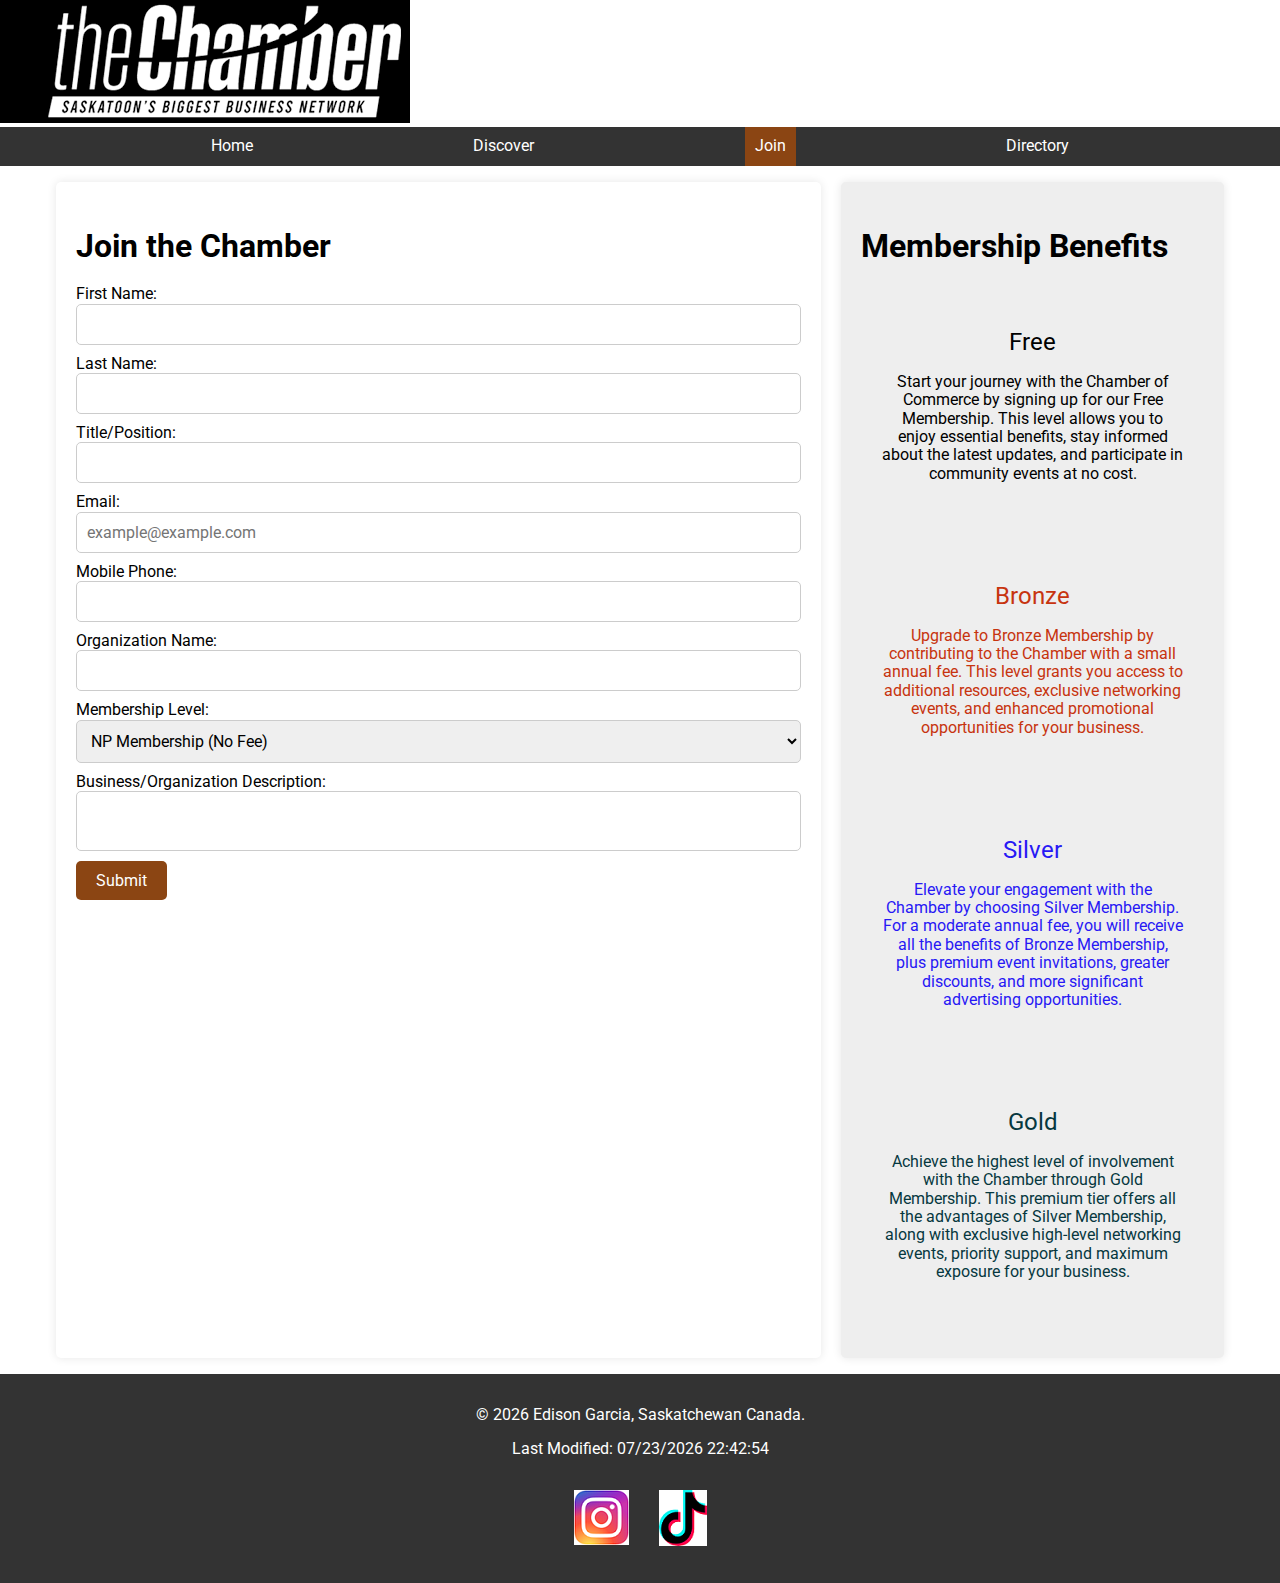
<file: chamber/join.html>
<!DOCTYPE html>
<html lang="en">

<head>
    <meta charset="UTF-8">
    <meta name="viewport" content="width=device-width, initial-scale=1.0">
    <title>Join - Chamber of Commerce</title>
    <meta name="description" content="Join the Chamber of Commerce to support and grow our local businesses.">
    <meta name="author" content="Edison Garcia">
    <link rel="icon" href="images/logo.png">
    <link rel="stylesheet" href="https://fonts.googleapis.com/css2?family=Roboto:wght@400;700&display=swap">
    <link rel="stylesheet" href="styles/large.css" media="(min-width: 769px)">
    <link rel="stylesheet" href="styles/base.css">
    <link rel="stylesheet" href="styles/normalize.css">
    <meta property="og:title" content="Join - Chamber of Commerce">
    <meta property="og:type" content="website">
    <meta property="og:image" content="https://github.com/chemcarl08/wdd230/blob/main/images/profile.jpg">
    <meta property="og:url" content="https://your-chamber-site.com">
    <script src="scripts/index.js" defer></script>
</head>

<body>
    <header>
        <img src="images/logo.png" alt="Chamber of Commerce Logo">
        <nav>
            <button id="menuToggle" class="menu-toggle" aria-label="Toggle menu">≡</button>
            <ul id="menuLinks" class="menu-links">
                <li><a href="index.html">Home</a></li>
                <li><a href="discover.html">Discover</a></li>
                <li><a href="#" class="active">Join</a></li>
                <li><a href="directory.html">Directory</a></li>
            </ul>
        </nav>
    </header>

    <main class="join-main">
        <h1>Join the Chamber of Commerce</h1>
        <section id="membership-form">
            <h2>Join the Chamber</h2>
            <form method="get" action="thankyou.html">
                <label for="first-name">First Name:
                    <input type="text" id="first-name" name="first-name" required>
                </label>
                <label for="last-name">Last Name:
                    <input type="text" id="last-name" name="last-name" required>
                </label>
                <label for="title">Title/Position:
                    <input type="text" id="title" name="title" pattern="[A-Za-z\s-]{7,}">
                </label>
                <label for="email">Email:
                    <input type="email" id="email" name="email" required placeholder="example@example.com">
                </label>
                <label for="phone">Mobile Phone:
                    <input type="tel" id="phone" name="phone" required>
                </label>
                <label for="organization">Organization Name:
                    <input type="text" id="organization" name="organization" required>
                </label>
                <label for="membership-level">Membership Level:
                    <select id="membership-level" name="membership-level">
                        <option value="NP Membership">NP Membership (No Fee)</option>
                        <option value="Bronze Membership">Bronze Membership</option>
                        <option value="Silver Membership">Silver Membership</option>
                        <option value="Gold Membership">Gold Membership</option>
                    </select>
                </label>
                <label for="description">Business/Organization Description:
                    <textarea id="description" name="description"></textarea>
                </label>
                <input type="hidden" id="timestamp" name="timestamp" value="">
                <input type="submit" value="Submit">
            </form>
        </section>

        <section id="membership-benefits">
            <h2>Membership Benefits</h2>
            <div class="membership-level free">
                <h3>Free</h3>
                <p>Start your journey with the Chamber of Commerce by signing up for our Free Membership. This level allows you to enjoy
                essential benefits, stay informed about the latest updates, and participate in community events at no cost.</p>
            </div>
            <div class="membership-level bronze">
                <h3>Bronze</h3>
                <p>Upgrade to Bronze Membership by contributing to the Chamber with a small annual fee. This level grants you access to
                additional resources, exclusive networking events, and enhanced promotional opportunities for your business.</p>
            </div>
            <div class="membership-level silver">
                <h3>Silver</h3>
                <p>Elevate your engagement with the Chamber by choosing Silver Membership. For a moderate annual fee, you will receive all
                the benefits of Bronze Membership, plus premium event invitations, greater discounts, and more significant advertising
                opportunities.</p>
            </div>
            <div class="membership-level gold">
                <h3>Gold</h3>
                <p>Achieve the highest level of involvement with the Chamber through Gold Membership. This premium tier offers all the
                advantages of Silver Membership, along with exclusive high-level networking events, priority support, and maximum
                exposure for your business.</p>
            </div>
        </section>
    </main>

    <footer>
        <p>&copy; <span id="currentyear"></span> Edison Garcia, Saskatchewan Canada.</p>
        <p id="lastModified"></p>
        <nav>
            <a href="https://instagram.com">
                <img src="images/instagram.png" alt="Instagram">
            </a>
            <a href="https://tiktok.com">
                <img src="images/tiktok.png" alt="Tiktok">
            </a>
        </nav>
    </footer>
</body>

</html>
</file>
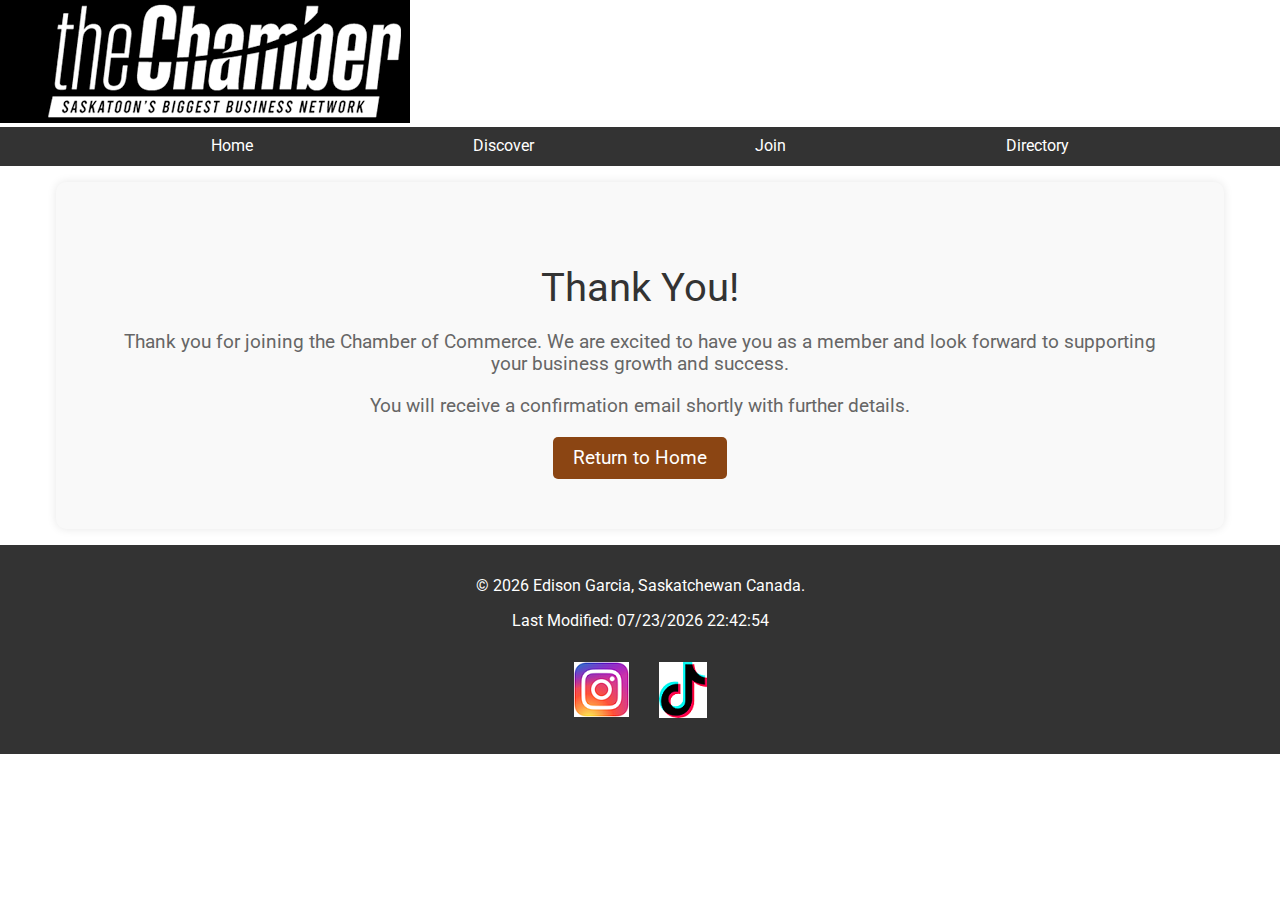
<file: chamber/thankyou.html>
<!DOCTYPE html>
<html lang="en">

<head>
    <meta charset="UTF-8">
    <meta name="viewport" content="width=device-width, initial-scale=1.0">
    <title>Thank You - Chamber of Commerce</title>
    <meta name="description" content="Thank you for joining the Chamber of Commerce.">
    <meta name="author" content="Edison Garcia">
    <link rel="icon" href="images/logo.png">
    <link rel="stylesheet" href="https://fonts.googleapis.com/css2?family=Roboto:wght@400;700&display=swap">
    <link rel="stylesheet" href="styles/large.css" media="(min-width: 769px)">
    <link rel="stylesheet" href="styles/base.css">
    <link rel="stylesheet" href="styles/normalize.css">
    <meta property="og:title" content="Thank You - Chamber of Commerce">
    <meta property="og:type" content="website">
    <meta property="og:image" content="https://github.com/chemcarl08/wdd230/blob/main/images/profile.jpg">
    <meta property="og:url" content="https://your-chamber-site.com">
</head>

<body>
    <header>
        <img src="images/logo.png" alt="Logo">
        <nav>
            <button id="menuToggle" class="menu-toggle" aria-label="Toggle menu">≡</button>
            <ul id="menuLinks" class="menu-links">
                <li><a href="index.html">Home</a></li>
                <li><a href="discover.html">Discover</a></li>
                <li><a href="join.html">Join</a></li>
                <li><a href="#">Directory</a></li>
            </ul>
        </nav>
    </header>

    <main>
        <section id="thank-you">
            <h2>Thank You!</h2>
            <p>Thank you for joining the Chamber of Commerce. We are excited to have you as a member and look forward to
                supporting your business growth and success.</p>
            <p>You will receive a confirmation email shortly with further details.</p>
            <a href="index.html" class="button">Return to Home</a>
        </section>
    </main>

    <footer>
        <p>&copy; <span id="currentyear"></span> Edison Garcia, Saskatchewan Canada.</p>
        <p id="lastModified"></p>
        <nav>
            <a href="https://instagram.com">
                <img src="images/instagram.png" alt="Instagram">
            </a>
            <a href="https://tiktok.com">
                <img src="images/tiktok.png" alt="Tiktok">
            </a>
        </nav>
    </footer>

    <script>
        document.getElementById("currentyear").textContent = new Date().getFullYear();
        document.getElementById("lastModified").textContent = "Last Modified: " + document.lastModified;
    </script>
</body>

</html>
</file>
<file: styles/base.css>
@import url('https://fonts.googleapis.com/css2?family=Roboto:wght@400;700&family=Open+Sans:wght@400;600&display=swap');

* {
    margin: 0;
    padding: 0;
    box-sizing: border-box;
}

body {
    font-family: 'Roboto', sans-serif;
    line-height: 1.6;
    color: #333;
    background-color: #f4f4f4;
    padding: 20px;
    display: flex;
    flex-direction: column;
    align-items: center;
}

header {
    background-color: #333;
    color: #fff;
    padding: 20px 0;
    text-align: center;
    width: 100%;
    margin-bottom: 20px;
}

header h1 {
    margin-bottom: 10px;
    font-family: 'Open Sans', sans-serif;
    font-weight: 700;
}

nav ul {
    list-style: none;
    display: flex;
    justify-content: center;
    gap: 20px;
    padding: 0;
}

nav ul li a {
    color: #fff;
    text-decoration: none;
    padding: 10px 20px;
    transition: background-color 0.3s ease;
}

nav ul li a:hover {
    background-color: #575757;
    border-radius: 5px;
}

main {
    max-width: 1200px;
    width: 100%;
    display: grid;
    grid-template-columns: repeat(auto-fit, minmax(300px, 1fr));
    gap: 20px;
    margin-bottom: 20px;
}

.card {
    background-color: #fff;
    padding: 20px;
    border-radius: 5px;
    box-shadow: 0 2px 5px rgba(0, 0, 0, 0.1);
}

.card img {
    width: 150px;
    height: 180px;
    border: 1px solid steelblue;
    padding: 1px;
    box-shadow: 0 0 30px gray;
    float: right;
    margin: 0.5rem 0 1rem 1rem;
    }

.card h2 {
    margin-bottom: 10px;
    font-family: 'Open Sans', sans-serif;
    font-weight: 600;
}

.card p {
    margin-bottom: 10px;
}

.card ul {
    margin-left: 5%;
    margin-top: 7%;
    text-indent: 3%;
    padding: 0;
}

.card ul li {
    margin-bottom: 5px;
}

.card ul li a {
    color: #333;
    text-decoration: none;
}

.card ul li a:hover {
    text-decoration: underline;
}

footer {
    background-color: #333;
    color: #fff;
    text-align: center;
    padding: 10px 0;
    width: 100%;
}

footer p {
    margin-bottom: 5px;
}
</file>
<file: chamber/styles/large.css>
header {
    flex-direction: row;
    justify-content: space-between;
    align-items: center;
}

nav ul {
    display: flex;
    justify-content: space-evenly;
    list-style-type: none;
    padding: 0;
    margin: 0;
    background-color: #333;
    text-align: center;
}

nav ul li {
    display: block;
}

nav ul li a {
    text-decoration: none;
    color: #fff;
    padding: 10px;
    display: block;
}

nav ul li a:hover,
nav ul li a.active {
    background-color: #8b4513;
}

#hero .hero-content {
    background: rgba(0, 0, 0, 0.5);
    color: white;
    padding: 1em;
    text-align: center;
}

main {
    max-width: 1200px;
    margin: 0 auto;
    padding: 1em;
}

main.discover-main {
    display: grid;
    grid-template-columns: 1fr 2fr;
    gap: 20px;
    align-items: start;
}

.sidebar {
    background-color: #eee;
    padding: 20px;
    border-radius: 5px;
    display: flex;
    flex-direction: column;
    gap: 20px;
}

.main-content {
    background-color: #fff;
    padding: 20px;
    border-radius: 5px;
}

.photo-gallery {
    display: grid;
    grid-template-columns: repeat(1, 1fr);
    gap: 10px;
}

figure {
    margin: 0;
}

figcaption {
    text-align: center;
    padding: 5px;
    background-color: #eee;
}

footer,
footer img {
    background-color: #333;
    color: white;
    text-align: center;
    padding: 1em 0;
}

#menuToggle {
    display: none;
}

#site-purpose {
    display: flex;
    align-items: center;
}

#site-purpose h2, h1 {
    flex: 1;
}

#site-purpose p {
    flex: 2;
    margin-left: 1em;
}

#featured-image {
    margin-top: 2em;
}

#events-issues {
    display: flex;
    justify-content: space-between;
}

#events-issues .events,
#events-issues .issues {
    flex: 1;
    margin-right: 1em;
}

#events-issues .events {
    margin-right: 2em;
}

.event {
    background-color: #fff;
    padding: 15px;
    border-radius: 5px;
    box-shadow: 0 0 10px rgba(0, 0, 0, 0.1);
    margin-bottom: 20px;
}

.event h3 {
    margin-top: 0;
}

.top-image {
    width: 100%;
    height: auto;
    display: block;
}

h1 {
    display: none;
}

/*join.html*/
#membership-form {
    background-color: #fff;
    padding: 20px;
    border-radius: 5px;
    box-shadow: 0 0 10px rgba(0, 0, 0, 0.1);
}

#membership-form h2,
#membership-benefits h2 {
    font-size: 2em;
    font-weight: bold;
    margin-bottom: 20px;
}

#membership-form label {
    display: flex;
    flex-direction: column;
    margin-bottom: 10px;
}

#membership-form input[type="text"],
#membership-form input[type="email"],
#membership-form input[type="tel"],
#membership-form textarea,
#membership-form select {
    padding: 10px;
    border: 1px solid #ccc;
    border-radius: 5px;
}

#membership-form input[type="submit"] {
    padding: 10px 20px;
    background-color: #8b4513;
    color: #fff;
    border: none;
    border-radius: 5px;
    cursor: pointer;
}

#membership-form input[type="submit"]:hover {
    background-color: #5a2b0c;
}

#membership-benefits {
    background-color: #eee;
    padding: 20px;
    border-radius: 5px;
    box-shadow: 0 0 10px rgba(0, 0, 0, 0.1);
}

.membership-level {
    background-size: cover;
    padding: 20px;
    border-radius: 5px;
    margin-bottom: 20px;
    text-align: center;
}

.membership-level h3 {
    font-size: 1.5em;
    margin-bottom: 10px;
}

.membership-level.free {
    color: black;
}

.membership-level.bronze {
    color: #c7340f;
}

.membership-level.silver {
    color: rgb(39, 24, 245);
}

.membership-level.gold {
    color: rgb(6, 56, 63);
}

@media (min-width: 769px) {
main.join-main {
    display: grid;
    grid-template-columns: 2fr 1fr;
    gap: 20px;
}

#membership-form {
    grid-column: 1 / 2;
}

#membership-benefits {
    grid-column: 2 / 3;
}
}

#thank-you {
    background-color: #f9f9f9;
    padding: 50px;
    border-radius: 10px;
    text-align: center;
    box-shadow: 0 0 10px rgba(0, 0, 0, 0.1);
}

#thank-you h2 {
    font-size: 2.5em;
    margin-bottom: 20px;
    color: #333;
}

#thank-you p {
    font-size: 1.2em;
    margin-bottom: 20px;
    color: #666;
}

#thank-you .button {
    display: inline-block;
    padding: 10px 20px;
    font-size: 1.2em;
    color: white;
    background-color: #8b4513;
    border: none;
    border-radius: 5px;
    text-decoration: none;
    cursor: pointer;
}

#thank-you .button:hover {
    background-color: #5a2b0c;
}

/* Directory page styles */
#view-toggle {
    text-align: center;
    margin: 20px 0;
}

#view-toggle button {
    padding: 10px 20px;
    margin: 0 5px;
    cursor: pointer;
}

#directory.grid .member {
    display: inline-block;
    width: 30%;
    margin: 1%;
    padding: 10px;
    box-shadow: 0 0 10px rgba(0, 0, 0, 0.1);
    border-radius: 5px;
    text-align: center;
    background-color: #f9f9f9;
}

#directory.list .member {
    width: 100%;
    margin: 10px 0;
    padding: 20px;
    box-shadow: 0 0 10px rgba(0, 0, 0, 0.1);
    border-radius: 5px;
    display: flex;
    justify-content: space-between;
    align-items: center;
    background-color: #e0f7fa;
    border-bottom: 1px solid #ccc;
}

#directory.list .member:nth-child(odd) {
    background-color: #e0f7fa;
}

#directory.list .member:nth-child(even) {
    background-color: #f9f9f9;
}

#directory.list .member img {
    display: none;
}

#directory.list .member-info {
    display: grid;
    grid-template-columns: 1fr 2fr 1fr 1fr;
    gap: 10px;
    flex-grow: 1;
    align-items: center;
}

#directory.list .member-info h3 {
    margin: 0;
}

#directory.list .member-info p,
#directory.list .member-info a {
    margin: 0;
    white-space: normal;
}

#directory.list .member-info a {
    color: #006064;
    text-decoration: none;
}

#directory.list .member-info a:hover {
    text-decoration: underline;
}

footer nav {
    display: flex;
    justify-content: center;
}

footer nav a {
    margin: 0 15px;
}
</file>
<file: chamber/styles/base.css>
@media (max-width: 767px) {

    *,
    *::before,
    *::after {
        box-sizing: border-box;
        margin: 0;
        padding: 0;
    }

    header img {
        width: 150px;
        margin-left: 1rem;
    }

    ul.menu-links {
        display: none;
    }

    nav ul {
        display: flex;
        flex-direction: column;
        align-items: center;
        padding: 0;
        margin: 0;
    }

    #menuToggle {
        font-size: 2rem;
        background: none;
        border: none;
        color: black;
        cursor: pointer;
        width: 100%;
        text-align: right;
        padding: .25rem 2vw;
    }

    ul.menu-links.active {
        display: block;
    }

    #hero .hero-content {
        background: rgba(0, 0, 0, 0.5);
        color: white;
        padding: 1em;
        text-align: center;
        margin: 2em;
    }

    main {
        padding: 1em;
        display: grid;
        grid-template-columns: 1fr;
        gap: 20px;
    }

    main.discover-main {
        display: grid;
        grid-template-columns: 1fr;
        gap: 20px;
        align-items: start;
    }

    .sidebar {
        background-color: #eee;
        padding: 20px;
        border-radius: 5px;
        display: flex;
        flex-direction: column;
        gap: 20px;
    }

    .event {
        background-color: #fff;
        padding: 15px;
        border-radius: 5px;
        box-shadow: 0 0 10px rgba(0, 0, 0, 0.1);
        margin-bottom: 20px;
    }

    .main-content {
        background-color: #fff;
        padding: 20px;
        border-radius: 5px;
    }

    .photo-gallery {
        display: grid;
        grid-template-columns: 1fr;
        gap: 10px;
        justify-items: center;
    }

    .photo-gallery img {
        width: 100%;
        height: auto;
    }

    #site-purpose,
    #featured-image,
    #events-issues {
        margin-bottom: 2em;
    }

    #site-purpose h2,h1,
    #events-issues .events h2,
    #events-issues .issues h2 {
        border-bottom: 2px solid #333;
        padding-bottom: 0.5em;
    }

    #site-purpose p {
        margin: 0.5em 0;
    }

    #featured-image img,
    .event img,
    .issue img {
        width: 100%;
        height: auto;
        margin-bottom: 1em;
    }

    .top-image {
        width: 100%;
        height: auto;
        display: block;
    }

    footer,
    footer img {
        background-color: #333;
        color: white;
        text-align: center;
        padding: 1em 0;
    }

    header {
        position: relative;
    }

    figure {
        margin: 0;
    }

    figcaption {
        text-align: center;
        padding: 5px;
        background-color: #eee;
    }

    /*join.html*/
    .join-main {
        display: grid;
        grid-template-columns: 1fr;
        gap: 20px;
     }
    
    #membership-form,
    #membership-benefits {
        padding: 20px;
        border-radius: 5px;
        background-color: #fff;
        box-shadow: 0 0 10px rgba(0, 0, 0, 0.1);
    }
    
    #membership-form h2,
    #membership-benefits h2 {
        font-size: 2em;
        font-weight: bold;
        margin-bottom: 20px;
    }
    
    #membership-form label {
        display: flex;
        flex-direction: column;
        margin-bottom: 10px;
    }
    
    #membership-form input[type="text"],
    #membership-form input[type="email"],
    #membership-form input[type="tel"],
    #membership-form textarea,
    #membership-form select {
        padding: 10px;
        border: 1px solid #ccc;
        border-radius: 5px;
    }
    
    #membership-form input[type="submit"] {
        padding: 10px 20px;
        background-color: #8b4513;
        color: #fff;
        border: none;
        border-radius: 5px;
        cursor: pointer;
    }
    
    #membership-form input[type="submit"]:hover {
        background-color: #5a2b0c;
    }
    
    .membership-level {
        background-size: cover;
        color: #fff;
        padding: 20px;
        border-radius: 5px;
        margin-bottom: 20px;
        text-align: center;
    }
    
    .membership-level h3 {
        font-size: 1.5em;
        margin-bottom: 10px;
    }
    
    .membership-level.free {
        color: black;
    }
    
    .membership-level.bronze {
        color: #c7340f;
    }
    
    .membership-level.silver {
        color: rgb(39, 24, 245);
    }
    
    .membership-level.gold {
        color: rgb(6, 56, 63);
    }

/* Directory.html*/
    #view-toggle {
        text-align: center;
        margin: 20px 0;
    }

    #view-toggle button {
        padding: 10px 20px;
        margin: 0 5px;
        cursor: pointer;
    }

    #directory {
        display: flex;
        flex-wrap: wrap;
        justify-content: center;
        margin-top: 20px;
    }

    #directory.grid {
        flex-direction: row;
    }

    #directory.list {
        flex-direction: column;
    }

    #directory.grid .member {
        display: inline-block;
        width: 100%;
        margin: 1%;
        padding: 10px;
        box-shadow: 0 0 10px rgba(0, 0, 0, 0.1);
        border-radius: 5px;
        text-align: center;
        background-color: #f9f9f9;
    }

    #directory.list .member {
        width: 100%;
        margin: 10px 0;
        padding: 20px;
        box-shadow: 0 0 10px rgba(0, 0, 0, 0.1);
        border-radius: 5px;
        display: flex;
        justify-content: space-between;
        align-items: center;
        background-color: #f9f9f9;
        border-bottom: 1px solid #333;
    }

    #directory.list .member img {
        display: none;
    }

    #directory img {
        max-width: 100px;
        max-height: 100px;
        object-fit: cover;
        border-radius: 50%;
        margin-bottom: 10px;
    }

    #directory h3 {
        margin: 10px 0;
    }

    #directory p,
    #directory a {
        margin: 5px 0;
    }

    #directory.list .member-info {
        flex-grow: 1;
        margin-left: 20px;
    }

    #directory.list .member-info p,
    #directory.list .member-info a {
        margin-bottom: 10px;
    }
    }
</file>
<file: styles/styles.css>
@import url('https://fonts.googleapis.com/css2?family=Roboto:wght@400;700&family=Open+Sans:wght@400;600&display=swap');

body {
    font-family: 'Roboto', sans-serif;
    margin: 0;
    padding: 0;
    color: #333;
    background-color: #ecf0f1;
}

header {
    background-color: #2c3e50;
    color: #fff;
    padding: 20px;
    text-align: center;
}

header h1 {
    margin: 0;
    font-size: 2em;
}

main {
    padding: 20px;
}

section {
    background-color: #fff;
    border-radius: 8px;
    box-shadow: 0 2px 5px rgba(0, 0, 0, 0.1);
    margin-bottom: 20px;
    padding: 20px;
}

section h2 {
    color: rgb(139, 40, 40);
    margin-top: 0;
}

footer {
    background-color: #2c3e50;
    color: #fff;
    padding: 10px;
    text-align: center;
}

footer p {
    margin: 5px 0;
}
</file>
<file: styles/place.css>
:root {
    --primary-color: #d32f2f;
    --secondary-color: #4CAF50;
    --font-family: 'Roboto', sans-serif;
    --base-font-size: 14px;
}

body {
    font-size: 14px;
    margin: 0;
    padding: 0;
    font-family: 'Roboto', sans-serif;
    display: flex;
    flex-direction: column;
    min-height: 100vh;
}

.container {
    display: flex;
    flex-direction: column;
    flex: 1;
}

header {
    padding: 15px;
    text-align: center;
    background-color: #d32f2f;
    width: 100%;
}

header h1 {
    font-size: 2em;
    color: white;
    margin: 0;
}

.main-content {
    position: relative;
    width: 100%;
    flex: 1;
    color: white;
    text-align: center;
    display: flex;
    align-items: center;
    justify-content: center;
}

.main-content picture img {
    width: 100%;
    height: 100%;
    object-fit: cover;
    position: absolute;
    top: 0;
    left: 0;
    z-index: -1;
}

.content-wrapper {
    display: flex;
    flex-wrap: wrap;
    justify-content: space-between;
    align-items: flex-start;
    width: 90%;
    max-width: 1200px;
    padding: 20px;
    box-sizing: border-box;
    z-index: 1;
}

.data,
.weather {
    background-color: rgba(0, 0, 0, 0.5);
    padding: 20px;
    border-radius: 10px;
    margin: 10px;
    width: 45%;
    box-sizing: border-box;
    text-align: left;
}

.data h2,
.weather h2 {
    margin-bottom: 1em;
    display: flex;
    align-items: center;
    justify-content: space-between;
    background-color:#d32f2f;
    padding: 10px;
    border-radius: 5px;
}

.data h2::after,
.weather h2::after {
    content: '';
    display: block;
    width: 50%;
    height: 2px;
    background-color: var(--secondary-color);
    margin: 8px auto 0 auto;
}

.weather h2::before {
    content: "⛅";
    display: inline-block;
    margin-right: 8px;
}

.weather-icon {
    display: none;
}

.data ul,
.weather ul {
    list-style: none;
    padding: 0;
    margin: 0;
}

footer {
    padding: 10px;
    font-size: 12px;
    text-align: center;
    width: 100%;
    background-color: #d32f2f;
    color: white;
}
</file>
<file: styles/place_mobile.css>
@media (max-width: 767px) {
:root {
        --primary-color: #d32f2f;
        --secondary-color: #4CAF50;
        --font-family: 'Roboto', sans-serif;
        --base-font-size: 14px;
    }

    body {
        font-size: 14px;
        margin: 0;
        padding: 0;
        font-family: 'Roboto', sans-serif;
    }

    .container {
        padding: 0;
        display: flex;
        flex-direction: column;
        align-items: center;
    }

    header {
        padding: 15px;
        text-align: center;
        background-color: #d32f2f;
        width: 100%;
    }

    header h1 {
        font-size: 1.5em;
        color: white;
        margin: 0;
    }

    .main-content {
        width: 100%;
        color: white;
        text-align: center;
    }

    .main-content picture img {
        width: 100%;
        height: auto;
    }

    .content-wrapper {
        width: 50%;
        padding: 20px;
        margin-top: 320px;
        align-items: center;
    }

    .data,
    .weather {
        padding: 10px;
        margin: 5px 0;
        width: 100%;
        background: none;
        color: black;
        text-align: center;
    }

    .data h2,
    .weather h2 {
        margin-bottom: 2px;
        background: none;
        width: 50%;
    }

    .weather h2::before {
        content: url('images/weather.svg');
        display: inline-block;
        margin-right: 8px;
    }

    .data h2::after,
    .weather h2::after {
        content: '';
        display: block;
        width: 50%;
        height: 2px;
        background-color: var(--secondary-color);
        margin: 8px auto 0 auto;
    }

    .weather-icon {
        width: 50px;
        height: auto;
        margin: 0 auto 1em auto;
        display: block;
    }

    .data ul,
    .weather ul {
        list-style: none;
        padding: 0;
        margin: 0;
    }

    footer {
        padding: 10px;
        font-size: 12px;
        text-align: center;
        width: 100%;
        background-color: #d32f2f;
        color: white;
    }
}
</file>
<file: styles/form.css>
body {
    font-family: Arial, sans-serif;
    margin: 0;
    padding: 0;
    background-color: #f5f5f5;
}

header {
    background-color: rgb(226, 52, 52);
    color: white;
    text-align: center;
    padding: 20px;
    margin-bottom: 50px;
}

main {
    padding: 20px;
    max-width: 600px;
    margin: 0 auto;
    background-color: #ddd5dd;
    border-radius: 10px;
}

form {
    display: flex;
    flex-direction: column;
}

label {
    margin-top: 10px;
    font-weight: bold;
}

select,
input[type="date"],
input[type="text"],
textarea,
input[type="submit"] {
    padding: 10px;
    margin-top: 5px;
    border-radius: 5px;
    border: 1px solid #ccc;
    width: 100%;
    box-sizing: border-box;
}

.rating {
    display: flex;
    justify-content: space-between;
    max-width: 500px;
    margin-top: 10px;
}

.star-container {
    display: flex;
    flex-direction: column;
    align-items: center;
}

.rating input {
    display: block;
    margin-top: 5px;
}

.rating label {
    font-size: 2em;
    color: #0e0101;
    cursor: pointer;
}

.rating input:checked+label,
.rating label:hover,
.rating label:hover~label {
    color: gold;
}

.features {
    display: flex;
    flex-direction: column;
}

.features div {
    display: flex;
    align-items: center;
}

.features input {
    margin-right: 5px;
}

input[type="submit"] {
    background-color: #2d58e7;
    color: white;
    border: none;
    cursor: pointer;
    margin-top: 20px;
}

input[type="submit"]:hover {
    background-color: #3023e0;
}

footer {
    text-align: center;
    padding: 10px;
    background-color: rgb(241, 35, 35);
    color: rgb(24, 1, 1);
    position: fixed;
    bottom: 0;
    width: 100%;
    font-size:large;
}
</file>
<file: styles/temples.css>
body {
    font-family: 'Roboto', sans-serif;
    margin: 0;
    padding: 0;
    display: flex;
    flex-direction: column;
    min-height: 100vh;
}

header {
    background-color: #4b0082;
    color: white;
    padding: 10px;
    display: flex;
    justify-content: space-between;
    align-items: center;
}

header h1 {
    margin: 0;
}

nav {
    display: flex;
    align-items: center;
}

.menu-toggle {
    background: none;
    border: none;
    color: white;
    font-size: 1.5rem;
    cursor: pointer;
}

.menu-links {
    list-style: none;
    margin: 0;
    padding: 0;
    display: none;
    flex-direction: column;
    text-align: right;
}

.menu-links.active {
    display: flex;
}

.menu-links li {
    margin: 10px 0;
}

.menu-links li a {
    color: white;
    text-decoration: none;
}

.menu-links li a:hover {
    color: yellow;
}

main {
    flex: 1;
    padding: 20px;
}

main h2 {
    text-align: center;
}

figure {
    margin: 20px;
    text-align: center;
}

figure img {
    max-width: 100%;
    height: auto;
}

footer {
    background-color: #4b0082;
    color: white;
    text-align: center;
    padding: 10px;
}
</file>
<file: styles/temples-large.css>
.menu-links {
    display: flex;
    flex-direction: row;
}

.menu-links li {
    margin: 0 10px;
}

.menu-toggle {
    display: none;
}

.menu-links li a:hover {
    color: yellow;
}

main {
    display: flex;
    flex-wrap: wrap;
    justify-content: center;
}

figure {
    flex: 1 0 30%;
    margin: 10px;
}

main h2 {
    text-align: center;
    width: 100%;
}
</file>
